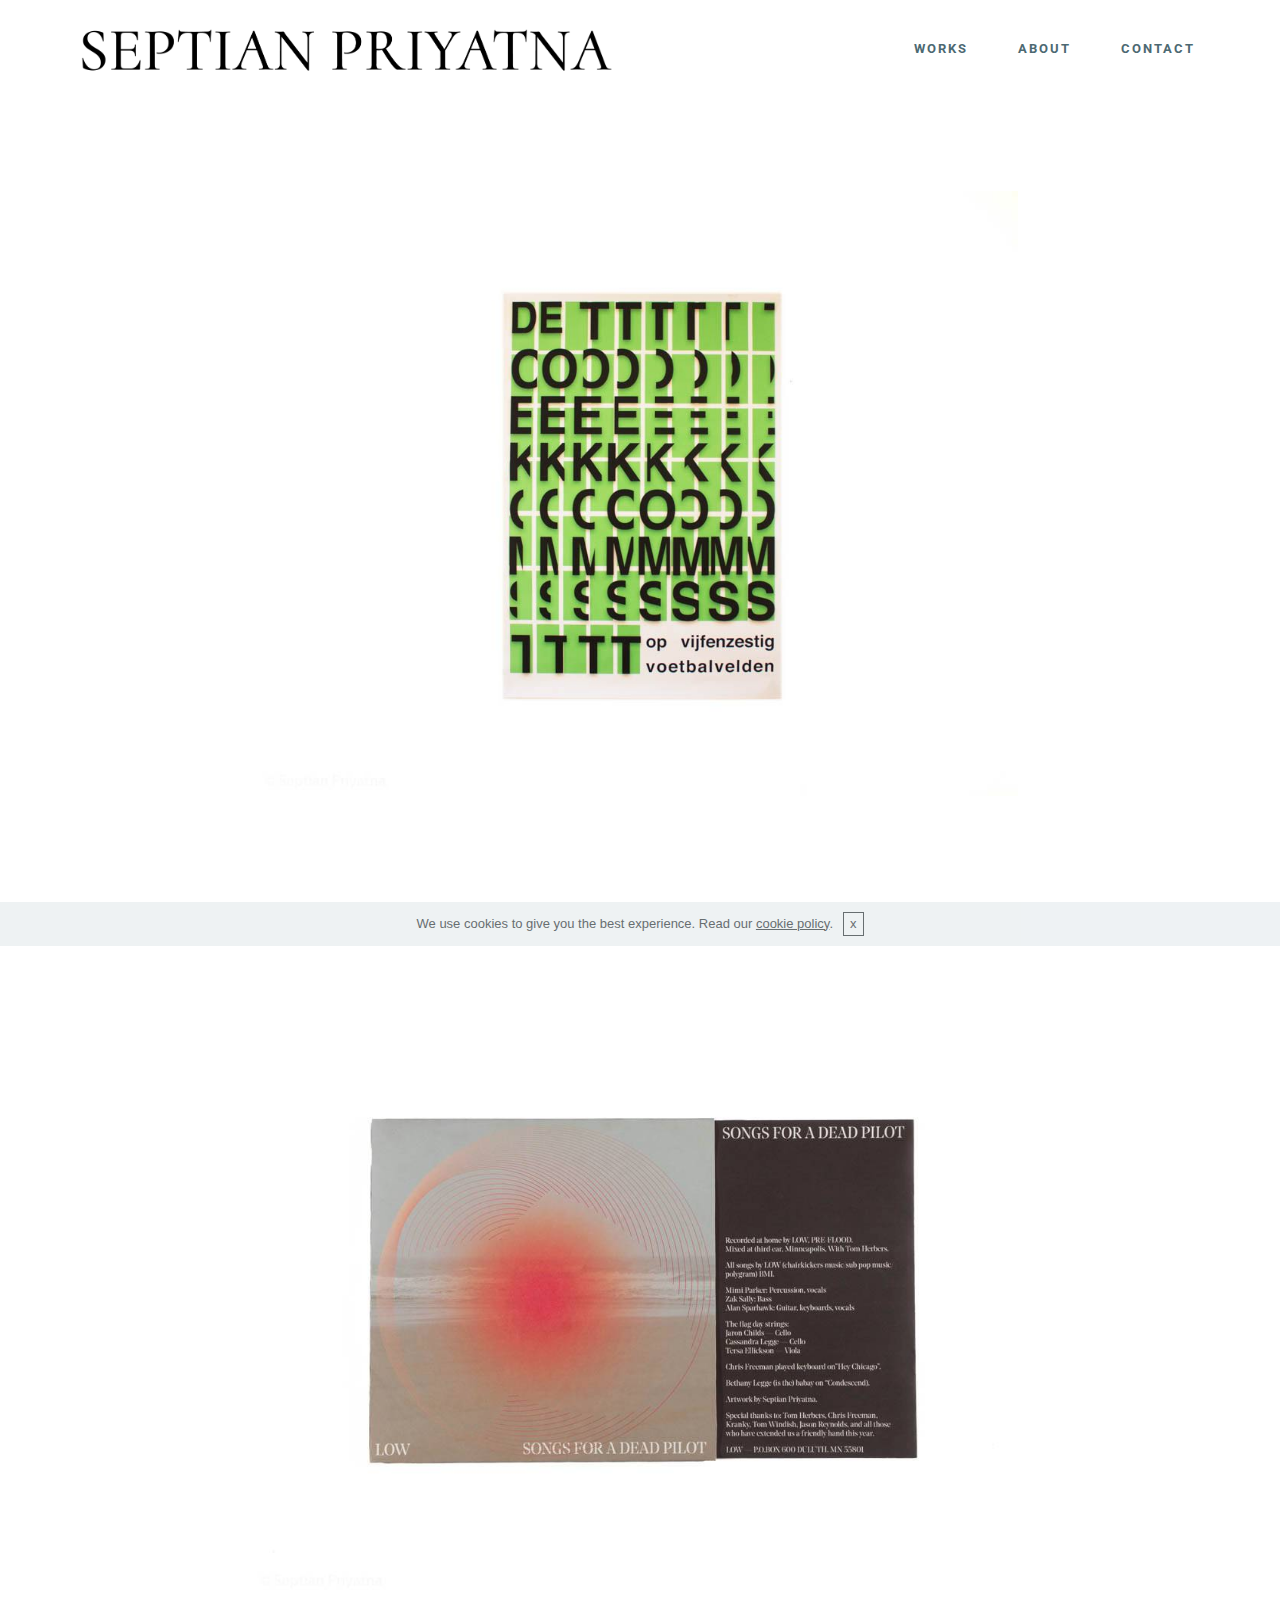
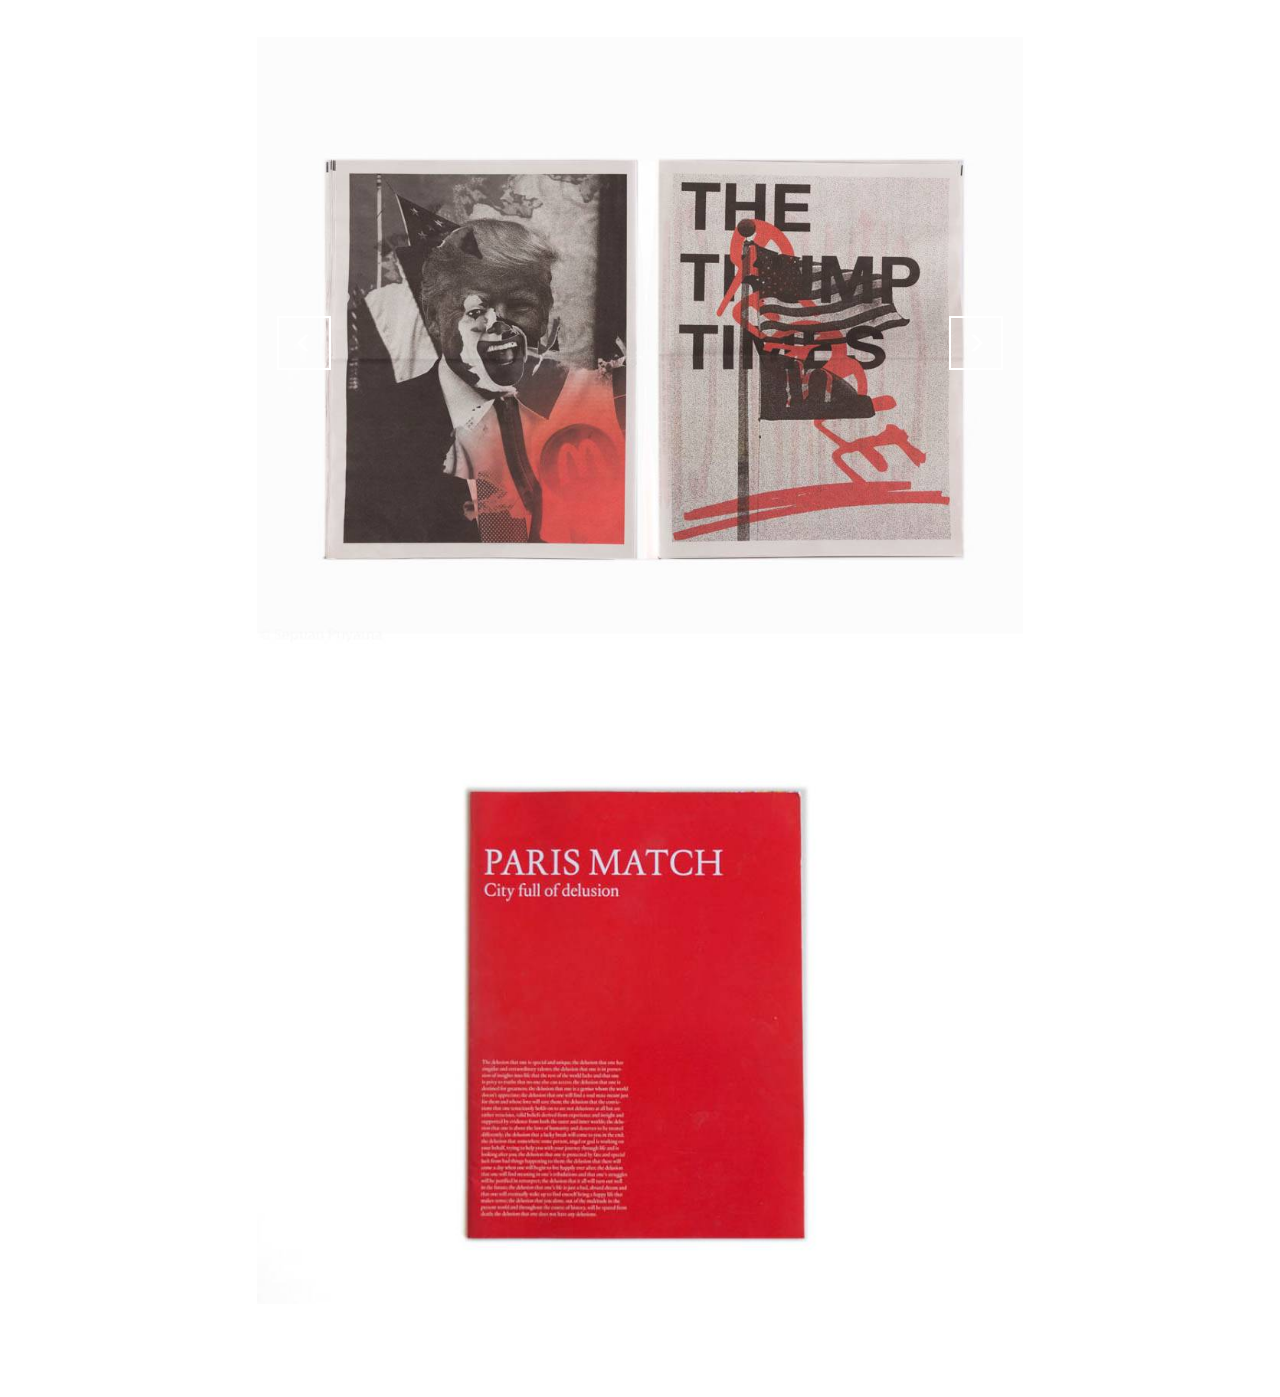
<file: index.html>
<!DOCTYPE html>
<html>
<head>
  <!-- Site made with Mobirise Website Builder v4.3.4, https://mobirise.com -->
  <meta charset="UTF-8">
  <meta http-equiv="X-UA-Compatible" content="IE=edge">
  <meta name="generator" content="Mobirise v4.3.4, mobirise.com">
  <meta name="viewport" content="width=device-width, initial-scale=1">
  <link rel="shortcut icon" href="assets/images/septian-priyatna-logo.gif" type="image/x-icon">
  <meta name="description" content="">
  <title>Home</title>
  <link rel="stylesheet" href="https://fonts.googleapis.com/css?family=Roboto:700,400&subset=cyrillic,latin,greek,vietnamese">
  <link rel="stylesheet" href="assets/bootstrap/css/bootstrap.min.css">
  <link rel="stylesheet" href="assets/mobirise/css/style.css">
  <link rel="stylesheet" href="assets/mobirise-slider/style.css">
  <link rel="stylesheet" href="assets/mobirise/css/mbr-additional.css" type="text/css">
  
  
  
</head>
<body>

<!-- Google Analytics -->
<!-- Global site tag (gtag.js) - Google Analytics -->
<script async src="https://www.googletagmanager.com/gtag/js?id=UA-115769603-1"></script>
<script>
  window.dataLayer = window.dataLayer || [];
  function gtag(){dataLayer.push(arguments);}
  gtag('js', new Date());

  gtag('config', 'UA-115769603-1');
</script>

<!-- /Google Analytics -->


<section class="mbr-navbar mbr-navbar--freeze mbr-navbar--absolute mbr-navbar--auto-collapse mbr-navbar--transparent" id="ext_menu-0" data-rv-view="0">
    <div class="mbr-navbar__section mbr-section">
        <div class="mbr-section__container container">
            <div class="mbr-navbar__container">
                <div class="mbr-navbar__column mbr-navbar__column--s mbr-navbar__brand">
                    <span class="mbr-navbar__brand-link mbr-brand mbr-brand--inline">
                        <span class="mbr-brand__logo"><a href="https://septianpriyatna.github.io"><img src="assets/images/septian-priyatna-logo.gif" class="mbr-navbar__brand-img mbr-brand__img" alt="Mobirise"></a></span>
                        <span class="mbr-brand__name"><a class="mbr-brand__name text-white" href="https://mobirise.com">MOBIRISE</a></span>
                    </span>
                </div>
                <div class="mbr-navbar__hamburger mbr-hamburger"><span class="mbr-hamburger__line"></span></div>
                <div class="mbr-navbar__column mbr-navbar__menu">
                    <nav class="mbr-navbar__menu-box mbr-navbar__menu-box--inline-right">
                        <div class="mbr-navbar__column">
                            <ul class="mbr-navbar__items mbr-navbar__items--right float-left mbr-buttons mbr-buttons--freeze mbr-buttons--right btn-decorator mbr-buttons--active"><li class="mbr-navbar__item"><a class="mbr-buttons__link btn text-black" href="https://mobirise.com"></a></li></ul>                            
                            <ul class="mbr-navbar__items mbr-navbar__items--right mbr-buttons mbr-buttons--freeze mbr-buttons--right btn-inverse mbr-buttons--active"> <li class="mbr-navbar__item"><a class="mbr-buttons__btn btn btn-link" href="index.html">WORKS</a></li> <li class="mbr-navbar__item"><a class="mbr-buttons__btn btn btn-link" href="page1.html">ABOUT</a></li> <li class="mbr-navbar__item"><a class="mbr-buttons__btn btn btn-link" href="page2.html">CONTACT<br></a></li>   </ul>
                        </div>
                    </nav>
                </div>
            </div>
        </div>
    </div>
</section>

<section class="engine"><a href="https://mobirise.co/j">how to design a website</a></section><section class="mbr-section mbr-after-navbar" id="image2-u" data-rv-view="116">
    <div class="mbr-section__container container mbr-section__container--isolated">
        <div class="row">
            <div class="col-sm-8 col-sm-offset-2">
                <figure class="mbr-figure mbr-figure--wysiwyg mbr-figure--full-width mbr-figure--caption-inside-bottom">

                    <div><img src="assets/images/toekomst1-1000x800.jpg" class="mbr-figure__img"></div>
                    
                </figure>
            </div>
        </div>
    </div>
</section>

<section class="mbr-slider mbr-section mbr-section--no-padding carousel slide" data-ride="carousel" data-wrap="true" data-interval="5000" id="slider2-q" data-rv-view="65">
    <div class="mbr-section__container article-slider container mbr-section__container--first">
        <div class=" col-sm-offset-2 col-sm-8">
            
            <div class="carousel-inner" role="listbox">
                <div class="mbr-box mbr-section mbr-section--relative mbr-section--fixed-size mbr-section--bg-adapted item dark center active">
                    <div class="mbr-box__magnet mbr-box__magnet--center-right">
                                            
                        <div>
                            <img src="assets/images/2-2-1000x800.jpg">
                            <div class="row">
                                <div class=" col-md-6 col-md-offset-5">  

                                <div class="mbr-hero">
                                    

                                    
                                </div>
                                
                                </div>
                            </div>
                        </div>
                    </div>
                </div><div class="mbr-box mbr-section mbr-section--relative mbr-section--fixed-size mbr-section--bg-adapted item dark center">
                    <div class="mbr-box__magnet mbr-box__magnet--center-left">
                                            
                        <div>
                            <img src="assets/images/4-2-1000x800.jpg">
                            <div class="row">
                                <div class=" col-md-offset-1 col-md-6">  

                                <div class="mbr-hero">
                                    

                                    
                                </div>
                                
                                </div>
                            </div>
                        </div>
                    </div>
                </div><div class="mbr-box mbr-section mbr-section--relative mbr-section--fixed-size mbr-section--bg-adapted item dark center">
                    <div class="mbr-box__magnet mbr-box__magnet--center-center">
                                            
                        <div>
                            <img src="assets/images/3-2-1000x800.jpg">
                            <div class="row">
                                <div class=" col-md-8 col-md-offset-2">  

                                <div class="mbr-hero">
                                    

                                    
                                </div>
                                
                                </div>
                            </div>
                        </div>
                    </div>
                </div><div class="mbr-box mbr-section mbr-section--relative mbr-section--fixed-size mbr-section--bg-adapted item dark center">
                    <div class="mbr-box__magnet mbr-box__magnet--center-center">
                                            
                        <div>
                            <img src="assets/images/black-1000x800.jpg">
                            <div class="row">
                                <div class=" col-md-8 col-md-offset-2">  

                                <div class="mbr-hero">
                                    <h1 class="mbr-hero__text">Songs For A Dead Pilot - LOW</h1>

                                    <p class="mbr-hero__subtext">Vizualisation of the album in to an LP</p>
                                </div>
                                
                                </div>
                            </div>
                        </div>
                    </div>
                </div>
            </div>
            
            <a data-app-prevent-settings="" class="left carousel-control" role="button" data-slide="prev" href="#slider2-q">
                <span class="glyphicon glyphicon-menu-left" aria-hidden="true"></span>
                <span class="sr-only">Previous</span>
            </a>
            <a data-app-prevent-settings="" class="right carousel-control" role="button" data-slide="next" href="#slider2-q">
                <span class="glyphicon glyphicon-menu-right" aria-hidden="true"></span>
                <span class="sr-only">Next</span>
            </a>
        </div>
    </div>
</section>

<section class="mbr-slider mbr-section mbr-section--no-padding carousel slide" data-ride="carousel" data-wrap="true" data-interval="5000" id="slider2-r" data-rv-view="77">
    <div class="mbr-section__container article-slider container mbr-section__container--middle">
        <div class=" col-sm-offset-2 col-sm-8">
            
            <div class="carousel-inner" role="listbox">
                <div class="mbr-box mbr-section mbr-section--relative mbr-section--fixed-size mbr-section--bg-adapted item dark center active">
                    <div class="mbr-box__magnet mbr-box__magnet--center-right">
                                            
                        <div>
                            <img src="assets/images/t4-2-1000x800.jpg">
                            <div class="row">
                                <div class=" col-md-6 col-md-offset-5">  

                                <div class="mbr-hero">
                                    

                                    
                                </div>
                                
                                </div>
                            </div>
                        </div>
                    </div>
                </div><div class="mbr-box mbr-section mbr-section--relative mbr-section--fixed-size mbr-section--bg-adapted item dark center">
                    <div class="mbr-box__magnet mbr-box__magnet--center-left">
                                            
                        <div>
                            <img src="assets/images/t2-1000x800.jpg">
                            <div class="row">
                                <div class=" col-md-offset-1 col-md-6">  

                                <div class="mbr-hero">
                                    

                                    
                                </div>
                                
                                </div>
                            </div>
                        </div>
                    </div>
                </div><div class="mbr-box mbr-section mbr-section--relative mbr-section--fixed-size mbr-section--bg-adapted item dark center">
                    <div class="mbr-box__magnet mbr-box__magnet--center-center">
                                            
                        <div>
                            <img src="assets/images/trump3-1000x800.jpg">
                            <div class="row">
                                <div class=" col-md-8 col-md-offset-2">  

                                <div class="mbr-hero">
                                    

                                    
                                </div>
                                
                                </div>
                            </div>
                        </div>
                    </div>
                </div><div class="mbr-box mbr-section mbr-section--relative mbr-section--fixed-size mbr-section--bg-adapted item dark center">
                    <div class="mbr-box__magnet mbr-box__magnet--center-center">
                                            
                        <div>
                            <img src="assets/images/black-1000x800.jpg">
                            <div class="row">
                                <div class=" col-md-8 col-md-offset-2">  

                                <div class="mbr-hero">
                                    <h1 class="mbr-hero__text">How To Be Mad at TRUMP &amp; McDonald</h1>

                                    <p class="mbr-hero__subtext">Protest Paper</p>
                                </div>
                                
                                </div>
                            </div>
                        </div>
                    </div>
                </div>
            </div>
            
            <a data-app-prevent-settings="" class="left carousel-control" role="button" data-slide="prev" href="#slider2-r">
                <span class="glyphicon glyphicon-menu-left" aria-hidden="true"></span>
                <span class="sr-only">Previous</span>
            </a>
            <a data-app-prevent-settings="" class="right carousel-control" role="button" data-slide="next" href="#slider2-r">
                <span class="glyphicon glyphicon-menu-right" aria-hidden="true"></span>
                <span class="sr-only">Next</span>
            </a>
        </div>
    </div>
</section>

<section class="mbr-slider mbr-section mbr-section--no-padding carousel slide" data-ride="carousel" data-wrap="true" data-interval="5000" id="slider2-s" data-rv-view="89">
    <div class="mbr-section__container article-slider container mbr-section__container--last">
        <div class=" col-sm-offset-2 col-sm-8">
            
            <div class="carousel-inner" role="listbox">
                <div class="mbr-box mbr-section mbr-section--relative mbr-section--fixed-size mbr-section--bg-adapted item dark center active">
                    <div class="mbr-box__magnet mbr-box__magnet--center-right">
                                            
                        <div>
                            <img src="assets/images/dsc-0050-2-copy-834x667.jpg">
                            <div class="row">
                                <div class=" col-md-6 col-md-offset-5">  

                                <div class="mbr-hero">
                                    

                                    
                                </div>
                                
                                </div>
                            </div>
                        </div>
                    </div>
                </div><div class="mbr-box mbr-section mbr-section--relative mbr-section--fixed-size mbr-section--bg-adapted item dark center">
                    <div class="mbr-box__magnet mbr-box__magnet--center-left">
                                            
                        <div>
                            <img src="assets/images/paris1-2-1000x800.jpg">
                            <div class="row">
                                <div class=" col-md-offset-1 col-md-6">  

                                <div class="mbr-hero">
                                    

                                    
                                </div>
                                
                                </div>
                            </div>
                        </div>
                    </div>
                </div><div class="mbr-box mbr-section mbr-section--relative mbr-section--fixed-size mbr-section--bg-adapted item dark center">
                    <div class="mbr-box__magnet mbr-box__magnet--center-center">
                                            
                        <div>
                            <img src="assets/images/paris2-1000x800.jpg">
                            <div class="row">
                                <div class=" col-md-8 col-md-offset-2">  

                                <div class="mbr-hero">
                                    

                                    
                                </div>
                                
                                </div>
                            </div>
                        </div>
                    </div>
                </div><div class="mbr-box mbr-section mbr-section--relative mbr-section--fixed-size mbr-section--bg-adapted item dark center">
                    <div class="mbr-box__magnet mbr-box__magnet--center-center">
                                            
                        <div>
                            <img src="assets/images/paris3-1000x800.jpg">
                            <div class="row">
                                <div class=" col-md-8 col-md-offset-2">  

                                <div class="mbr-hero">
                                    

                                    
                                </div>
                                
                                </div>
                            </div>
                        </div>
                    </div>
                </div><div class="mbr-box mbr-section mbr-section--relative mbr-section--fixed-size mbr-section--bg-adapted item dark center">
                    <div class="mbr-box__magnet mbr-box__magnet--center-center">
                                            
                        <div>
                            <img src="assets/images/black-1000x800.jpg">
                            <div class="row">
                                <div class=" col-md-8 col-md-offset-2">  

                                <div class="mbr-hero">
                                    <h1 class="mbr-hero__text">PARIS MATCH <br>"City Full Of Delusion"</h1>

                                    <p class="mbr-hero__subtext"><br>A publication of pictures from Paris.</p>
                                </div>
                                
                                </div>
                            </div>
                        </div>
                    </div>
                </div>
            </div>
            
            <a data-app-prevent-settings="" class="left carousel-control" role="button" data-slide="prev" href="#slider2-s">
                <span class="glyphicon glyphicon-menu-left" aria-hidden="true"></span>
                <span class="sr-only">Previous</span>
            </a>
            <a data-app-prevent-settings="" class="right carousel-control" role="button" data-slide="next" href="#slider2-s">
                <span class="glyphicon glyphicon-menu-right" aria-hidden="true"></span>
                <span class="sr-only">Next</span>
            </a>
        </div>
    </div>
</section>


  <script src="assets/web/assets/jquery/jquery.min.js"></script>
  <script src="assets/bootstrap/js/bootstrap.min.js"></script>
  <script src="assets/smooth-scroll/smooth-scroll.js"></script>
  <script src="assets/cookies-alert-plugin/cookies-alert-core.js"></script>
  <script src="assets/cookies-alert-plugin/cookies-alert-script.js"></script>
  <script src="assets/bootstrap-carousel-swipe/bootstrap-carousel-swipe.js"></script>
  <script src="assets/mobirise/js/script.js"></script>
  
  
<input name="cookieData" type="hidden" data-cookie-text="We use cookies to give you the best experience. Read our <a href='privacy.html'>cookie policy</a>.">
  </body>
</html>
</file>
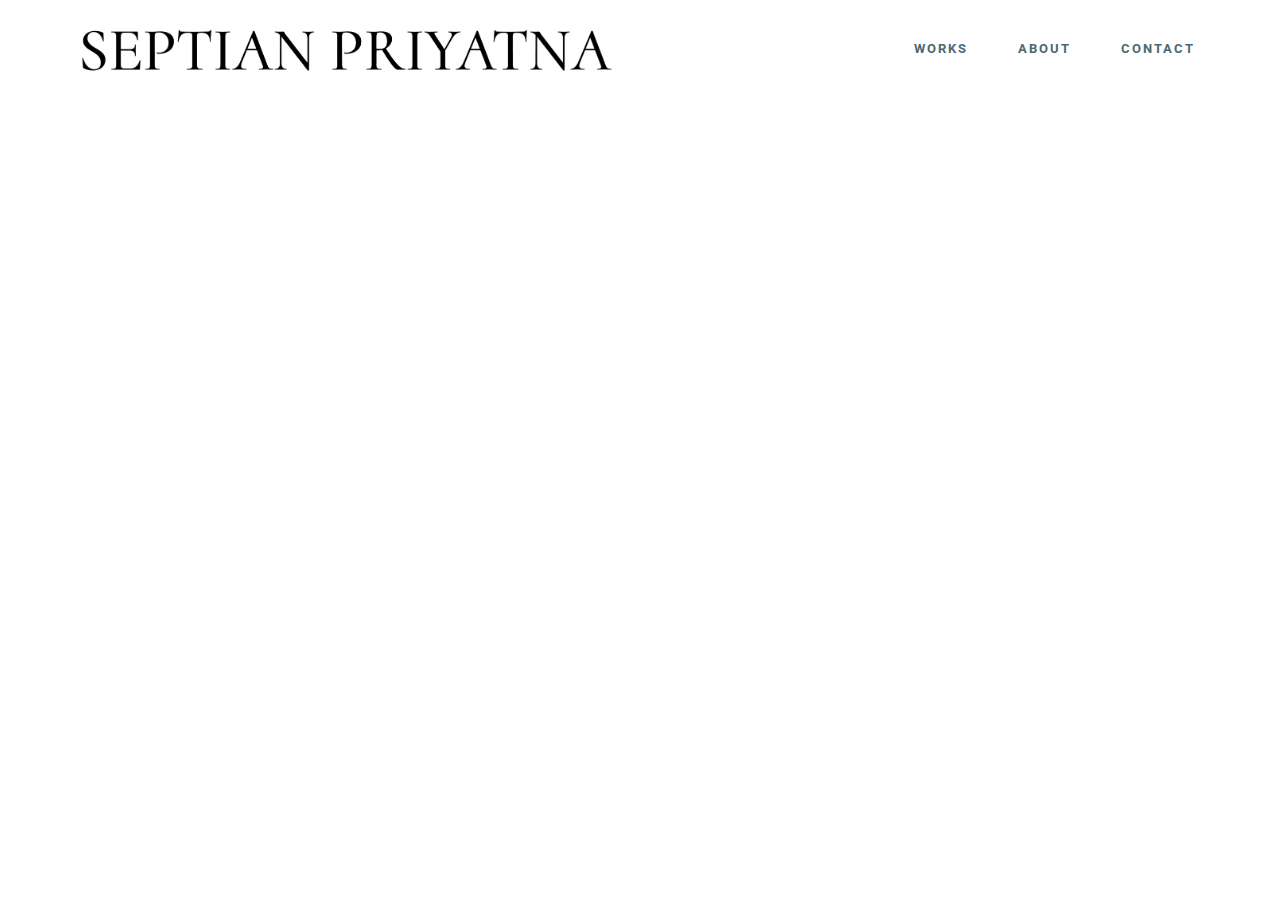
<file: page1.html>
<!DOCTYPE html>
<html>
<head>
  <!-- Site made with Mobirise Website Builder v4.3.4, https://mobirise.com -->
  <meta charset="UTF-8">
  <meta http-equiv="X-UA-Compatible" content="IE=edge">
  <meta name="generator" content="Mobirise v4.3.4, mobirise.com">
  <meta name="viewport" content="width=device-width, initial-scale=1">
  <link rel="shortcut icon" href="assets/images/septian-priyatna-logo.gif" type="image/x-icon">
  <meta name="description" content="Web Creator Description">
  <title>About</title>
  <link rel="stylesheet" href="https://fonts.googleapis.com/css?family=Roboto:700,400&subset=cyrillic,latin,greek,vietnamese">
  <link rel="stylesheet" href="assets/bootstrap/css/bootstrap.min.css">
  <link rel="stylesheet" href="assets/mobirise/css/style.css">
  <link rel="stylesheet" href="assets/mobirise/css/mbr-additional.css" type="text/css">
  
  
  
</head>
<body>

<!-- Google Analytics -->
<!-- Global site tag (gtag.js) - Google Analytics -->
<script async src="https://www.googletagmanager.com/gtag/js?id=UA-115769603-1"></script>
<script>
  window.dataLayer = window.dataLayer || [];
  function gtag(){dataLayer.push(arguments);}
  gtag('js', new Date());

  gtag('config', 'UA-115769603-1');
</script>

<!-- /Google Analytics -->


<section class="mbr-navbar mbr-navbar--freeze mbr-navbar--absolute mbr-navbar--auto-collapse mbr-navbar--transparent" id="ext_menu-a" data-rv-view="153">
    <div class="mbr-navbar__section mbr-section">
        <div class="mbr-section__container container">
            <div class="mbr-navbar__container">
                <div class="mbr-navbar__column mbr-navbar__column--s mbr-navbar__brand">
                    <span class="mbr-navbar__brand-link mbr-brand mbr-brand--inline">
                        <span class="mbr-brand__logo"><a href="https://septianpriyatna.github.io"><img src="assets/images/septian-priyatna-logo.gif" class="mbr-navbar__brand-img mbr-brand__img" alt="Mobirise"></a></span>
                        <span class="mbr-brand__name"><a class="mbr-brand__name text-white" href="https://mobirise.com">MOBIRISE</a></span>
                    </span>
                </div>
                <div class="mbr-navbar__hamburger mbr-hamburger"><span class="mbr-hamburger__line"></span></div>
                <div class="mbr-navbar__column mbr-navbar__menu">
                    <nav class="mbr-navbar__menu-box mbr-navbar__menu-box--inline-right">
                        <div class="mbr-navbar__column">
                            <ul class="mbr-navbar__items mbr-navbar__items--right float-left mbr-buttons mbr-buttons--freeze mbr-buttons--right btn-decorator mbr-buttons--active"><li class="mbr-navbar__item"><a class="mbr-buttons__link btn text-black" href="https://mobirise.com"></a></li></ul>                            
                            <ul class="mbr-navbar__items mbr-navbar__items--right mbr-buttons mbr-buttons--freeze mbr-buttons--right btn-inverse mbr-buttons--active"> <li class="mbr-navbar__item"><a class="mbr-buttons__btn btn btn-link" href="index.html">WORKS</a></li> <li class="mbr-navbar__item"><a class="mbr-buttons__btn btn btn-link" href="page1.html">ABOUT</a></li> <li class="mbr-navbar__item"><a class="mbr-buttons__btn btn btn-link" href="page2.html">CONTACT<br></a></li>   </ul>
                        </div>
                    </nav>
                </div>
            </div>
        </div>
    </div>
</section>

<section class="engine"><a href="https://mobirise.co/k">bootstrap templates</a></section><section class="mbr-section mbr-section--relative mbr-section--fixed-size mbr-after-navbar" id="content5-i" data-rv-view="155" style="background-color: rgb(255, 255, 255);">
    
    <div class="mbr-section__container container mbr-section__container--first" style="padding-top: 93px;">
        <div class="mbr-header mbr-header--wysiwyg row">
            <div class="col-sm-8 col-sm-offset-2">
                <h3 class="mbr-header__text">ABOUT</h3>
                
            </div>
        </div>
    </div>
    <div class="mbr-section__container container mbr-section__container--last" style="padding-bottom: 93px;">
        <div class="row">
            <div class="mbr-article mbr-article--wysiwyg col-sm-8 col-sm-offset-2"><p>Septian Priyatna.</p><p>Graphic Design student at Sint-Lucas Beeldende Kunst Gent.</p><p><br></p><p>Copyright © 2017 Septian Priyatna.</p></div>
        </div>
    </div>
    
</section>


  <script src="assets/web/assets/jquery/jquery.min.js"></script>
  <script src="assets/bootstrap/js/bootstrap.min.js"></script>
  <script src="assets/smooth-scroll/smooth-scroll.js"></script>
  <script src="assets/cookies-alert-plugin/cookies-alert-core.js"></script>
  <script src="assets/cookies-alert-plugin/cookies-alert-script.js"></script>
  <script src="assets/mobirise/js/script.js"></script>
  
  
<input name="cookieData" type="hidden" data-cookie-text="We use cookies to give you the best experience. Read our <a href='privacy.html'>cookie policy</a>.">
  </body>
</html>
</file>
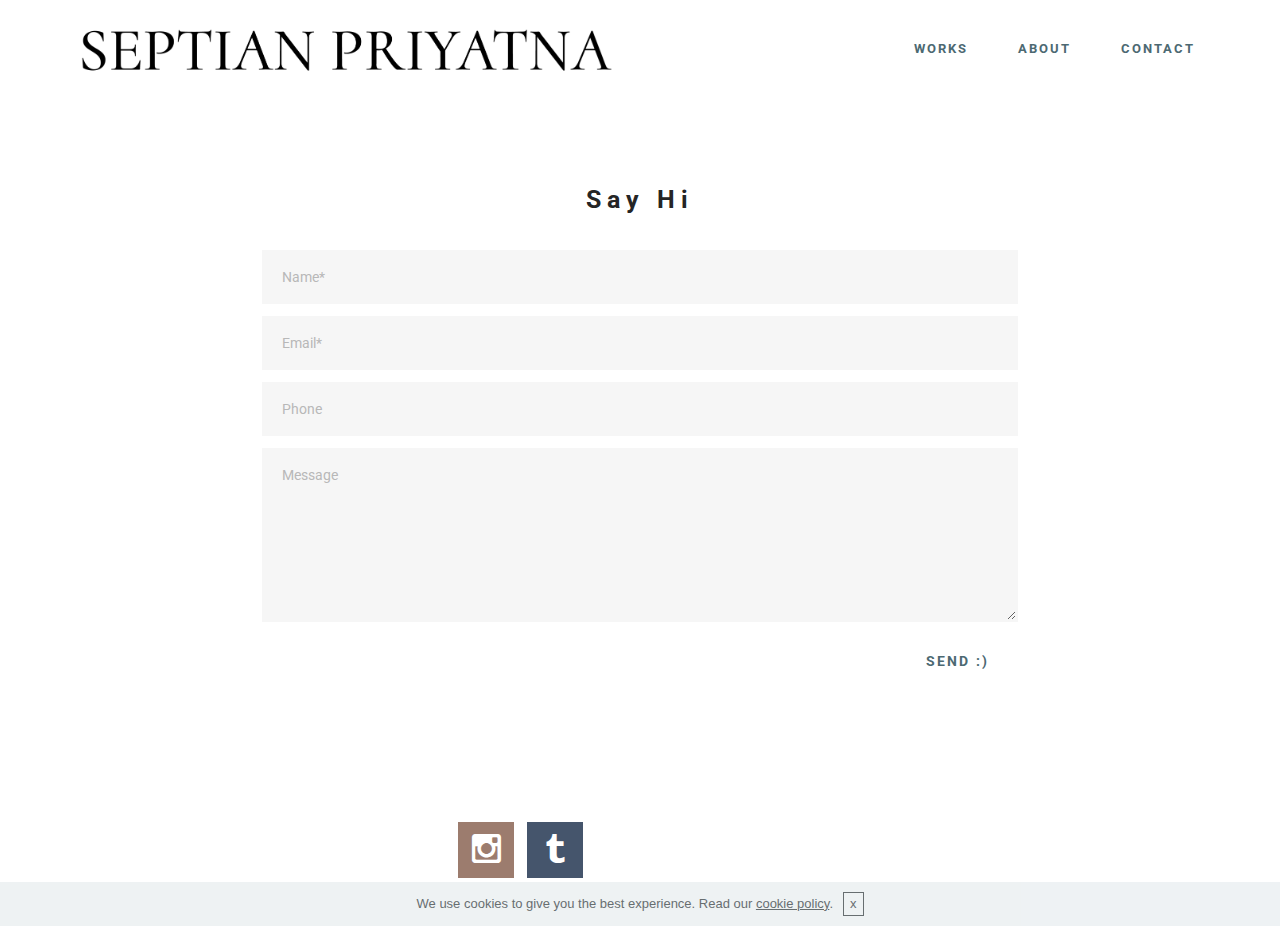
<file: page2.html>
<!DOCTYPE html>
<html>
<head>
  <!-- Site made with Mobirise Website Builder v4.3.4, https://mobirise.com -->
  <meta charset="UTF-8">
  <meta http-equiv="X-UA-Compatible" content="IE=edge">
  <meta name="generator" content="Mobirise v4.3.4, mobirise.com">
  <meta name="viewport" content="width=device-width, initial-scale=1">
  <link rel="shortcut icon" href="assets/images/septian-priyatna-logo.gif" type="image/x-icon">
  <meta name="description" content="Website Builder Description">
  <title>contact</title>
  <link rel="stylesheet" href="https://fonts.googleapis.com/css?family=Roboto:700,400&subset=cyrillic,latin,greek,vietnamese">
  <link rel="stylesheet" href="assets/bootstrap/css/bootstrap.min.css">
  <link rel="stylesheet" href="assets/socicon/css/socicon.min.css">
  <link rel="stylesheet" href="assets/mobirise/css/style.css">
  <link rel="stylesheet" href="assets/mobirise/css/mbr-additional.css" type="text/css">
  
  
  
</head>
<body>

<!-- Google Analytics -->
<!-- Global site tag (gtag.js) - Google Analytics -->
<script async src="https://www.googletagmanager.com/gtag/js?id=UA-115769603-1"></script>
<script>
  window.dataLayer = window.dataLayer || [];
  function gtag(){dataLayer.push(arguments);}
  gtag('js', new Date());

  gtag('config', 'UA-115769603-1');
</script>

<!-- /Google Analytics -->


<section class="mbr-navbar mbr-navbar--freeze mbr-navbar--absolute mbr-navbar--auto-collapse mbr-navbar--transparent" id="ext_menu-g" data-rv-view="118">
    <div class="mbr-navbar__section mbr-section">
        <div class="mbr-section__container container">
            <div class="mbr-navbar__container">
                <div class="mbr-navbar__column mbr-navbar__column--s mbr-navbar__brand">
                    <span class="mbr-navbar__brand-link mbr-brand mbr-brand--inline">
                        <span class="mbr-brand__logo"><a href="https://septianpriyatna.github.io"><img src="assets/images/septian-priyatna-logo.gif" class="mbr-navbar__brand-img mbr-brand__img" alt="Mobirise"></a></span>
                        <span class="mbr-brand__name"><a class="mbr-brand__name text-white" href="https://mobirise.com">MOBIRISE</a></span>
                    </span>
                </div>
                <div class="mbr-navbar__hamburger mbr-hamburger"><span class="mbr-hamburger__line"></span></div>
                <div class="mbr-navbar__column mbr-navbar__menu">
                    <nav class="mbr-navbar__menu-box mbr-navbar__menu-box--inline-right">
                        <div class="mbr-navbar__column">
                            <ul class="mbr-navbar__items mbr-navbar__items--right float-left mbr-buttons mbr-buttons--freeze mbr-buttons--right btn-decorator mbr-buttons--active"><li class="mbr-navbar__item"><a class="mbr-buttons__link btn text-black" href="https://mobirise.com"></a></li></ul>                            
                            <ul class="mbr-navbar__items mbr-navbar__items--right mbr-buttons mbr-buttons--freeze mbr-buttons--right btn-inverse mbr-buttons--active"> <li class="mbr-navbar__item"><a class="mbr-buttons__btn btn btn-link" href="index.html">WORKS</a></li> <li class="mbr-navbar__item"><a class="mbr-buttons__btn btn btn-link" href="page1.html">ABOUT</a></li> <li class="mbr-navbar__item"><a class="mbr-buttons__btn btn btn-link" href="page2.html">CONTACT<br></a></li>   </ul>
                        </div>
                    </nav>
                </div>
            </div>
        </div>
    </div>
</section>

<section class="engine"><a href="https://mobirise.co/j">design your own website for free</a></section><section class="mbr-section mbr-section--relative mbr-section--fixed-size mbr-after-navbar" id="form1-h" data-rv-view="120" style="background-color: rgb(255, 255, 255);">
    
    <div class="mbr-section__container mbr-section__container--std-padding container" style="padding-top: 93px; padding-bottom: 93px;">
        <div class="row">
            <div class="col-sm-12">
                <div class="row">
                    <div class="col-sm-8 col-sm-offset-2" data-form-type="formoid">
                        <div class="mbr-header mbr-header--center mbr-header--std-padding">
                            <h2 class="mbr-header__text">Say Hi</h2>
                        </div>
                        <div data-form-alert="true">
                            <div class="hide" data-form-alert-success="true">Thanks for filling out form!</div>
                        </div>
                        <form action="https://mobirise.com/" method="post" data-form-title="Say Hi">
                            <input type="hidden" value="TEb/j5PfsS7kkvS+8QXCupD/WnQyHzES7e3zlRa6dbVMrxXYpVVPkfzQ+tAgcDkXqQVbU/IeEQmcV3tUC07C2P8d7WosfFYYy8ThkylvAABaPPJlIOt9ZxAxSMB7VeNh" data-form-email="true">
                            <div class="form-group">
                                <input type="text" class="form-control" name="name" required="" placeholder="Name*" data-form-field="Name">
                            </div>
                            <div class="form-group">
                                <input type="email" class="form-control" name="email" required="" placeholder="Email*" data-form-field="Email">
                            </div>
                            <div class="form-group">
                                <input type="tel" class="form-control" name="phone" placeholder="Phone" data-form-field="Phone">
                            </div>
                            <div class="form-group">
                                <textarea class="form-control" name="message" rows="7" placeholder="Message" data-form-field="Message"></textarea>
                            </div>
                            <div class="mbr-buttons mbr-buttons--right"><button type="submit" class="mbr-buttons__btn btn btn-lg btn-link">SEND :)</button></div>
                        </form>
                    </div>
                </div>
            </div>
        </div>
    </div>
</section>

<section class="mbr-section mbr-section--relative mbr-section--fixed-size" id="social-buttons2-w" data-rv-view="158" style="background-color: rgb(255, 255, 255);">
    

    <div class="mbr-section__container container">
        <div class="mbr-header mbr-header--inline row" style="padding-top: 40.8px; padding-bottom: 40.8px;">
            <div class="col-sm-4">
                <h3 class="mbr-header__text"></h3>
            </div>
            <div class="mbr-social-icons mbr-social-icons--style-1 col-sm-8">    <a class="mbr-social-icons__icon socicon-bg-instagram" title="Instagram" target="_blank" href="https://instagram.com/mobirise/"><i class="socicon socicon-instagram"></i></a>    <a class="mbr-social-icons__icon socicon-bg-tumblr" title="Tumblr" target="_blank" href="http://septianpriyatna.tumblr.com/"><i class="socicon socicon-tumblr"></i></a>  </div>
        </div>
    </div>
</section>


  <script src="assets/web/assets/jquery/jquery.min.js"></script>
  <script src="assets/bootstrap/js/bootstrap.min.js"></script>
  <script src="assets/smooth-scroll/smooth-scroll.js"></script>
  <script src="assets/cookies-alert-plugin/cookies-alert-core.js"></script>
  <script src="assets/cookies-alert-plugin/cookies-alert-script.js"></script>
  <!--[if lte IE 9]>
    <script src="assets/jquery-placeholder/jquery.placeholder.min.js"></script>
  <![endif]-->
  <script src="assets/mobirise/js/script.js"></script>
  <script src="assets/formoid/formoid.min.js"></script>
  
  
<input name="cookieData" type="hidden" data-cookie-text="We use cookies to give you the best experience. Read our <a href='privacy.html'>cookie policy</a>.">
  </body>
</html>
</file>
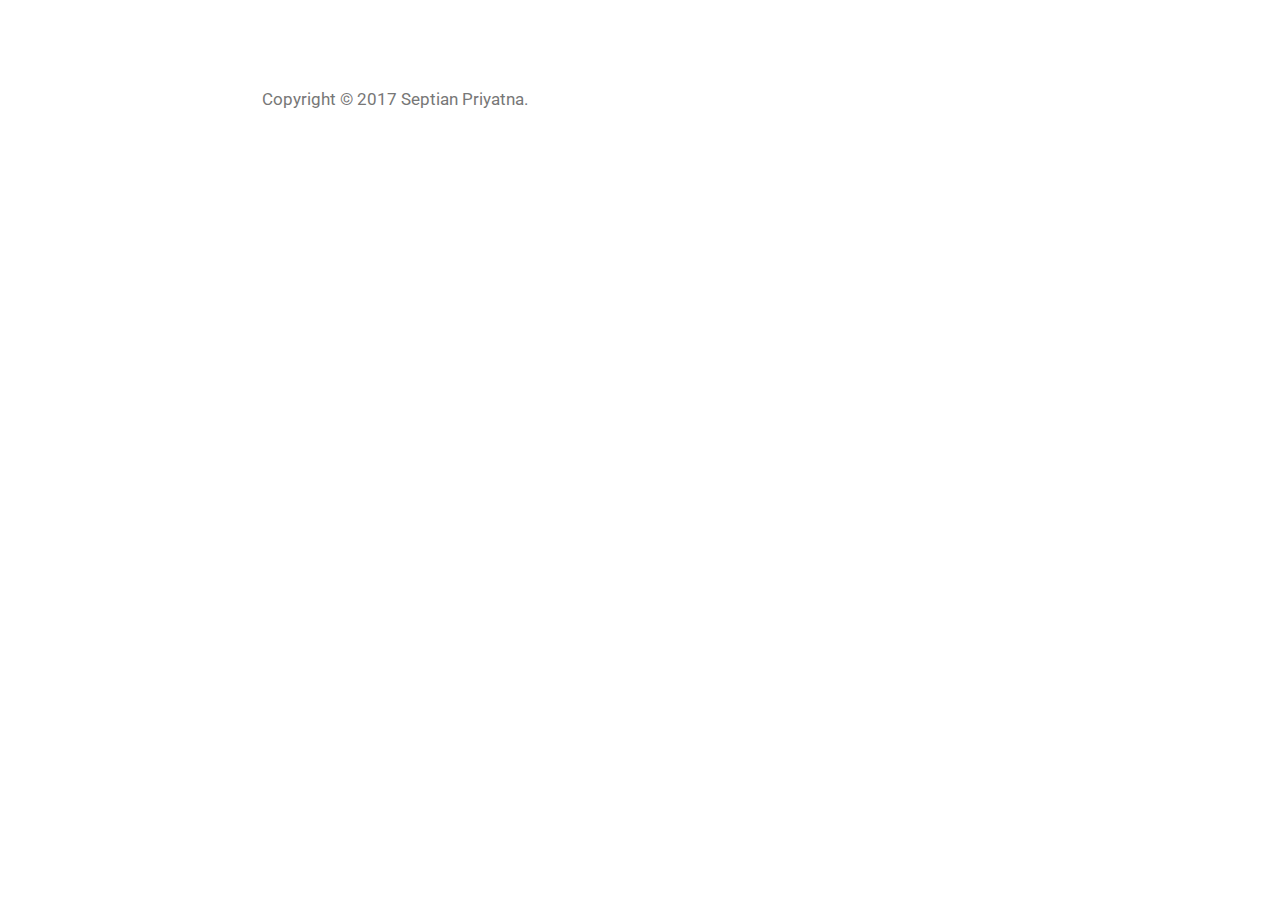
<file: page3.html>
<!DOCTYPE html>
<html>
<head>
  <!-- Site made with Mobirise Website Builder v4.3.4, https://mobirise.com -->
  <meta charset="UTF-8">
  <meta http-equiv="X-UA-Compatible" content="IE=edge">
  <meta name="generator" content="Mobirise v4.3.4, mobirise.com">
  <meta name="viewport" content="width=device-width, initial-scale=1">
  <link rel="shortcut icon" href="assets/images/septian-priyatna-logo.gif" type="image/x-icon">
  <meta name="description" content="Website Generator Description">
  <title>COPYRIGHT</title>
  <link rel="stylesheet" href="https://fonts.googleapis.com/css?family=Roboto:700,400&subset=cyrillic,latin,greek,vietnamese">
  <link rel="stylesheet" href="assets/bootstrap/css/bootstrap.min.css">
  <link rel="stylesheet" href="assets/mobirise/css/style.css">
  <link rel="stylesheet" href="assets/mobirise/css/mbr-additional.css" type="text/css">
  
  
  
</head>
<body>

<!-- Google Analytics -->
<!-- Global site tag (gtag.js) - Google Analytics -->
<script async src="https://www.googletagmanager.com/gtag/js?id=UA-115769603-1"></script>
<script>
  window.dataLayer = window.dataLayer || [];
  function gtag(){dataLayer.push(arguments);}
  gtag('js', new Date());

  gtag('config', 'UA-115769603-1');
</script>

<!-- /Google Analytics -->


<section class="mbr-section" id="content1-p" data-rv-view="132">
    <div class="mbr-section__container container mbr-section__container--isolated">
        <div class="row">
            <div class="mbr-article mbr-article--wysiwyg col-sm-8 col-sm-offset-2"><p>Copyright © 2017 Septian Priyatna.</p></div>
        </div>
    </div>
</section>


  <section class="engine"><a href="https://mobirise.co/g">how to create your own website for free</a></section><script src="assets/web/assets/jquery/jquery.min.js"></script>
  <script src="assets/bootstrap/js/bootstrap.min.js"></script>
  <script src="assets/smooth-scroll/smooth-scroll.js"></script>
  <script src="assets/cookies-alert-plugin/cookies-alert-core.js"></script>
  <script src="assets/cookies-alert-plugin/cookies-alert-script.js"></script>
  <script src="assets/mobirise/js/script.js"></script>
  
  
<input name="cookieData" type="hidden" data-cookie-text="We use cookies to give you the best experience. Read our <a href='privacy.html'>cookie policy</a>.">
  </body>
</html>
</file>
<file: assets/mobirise-slider/style.css>
/*-------

   Slider

-------*/
.mbr-slider .carousel-inner > .active,
.mbr-slider .carousel-inner > .next,
.mbr-slider .carousel-inner > .prev {
	display: table;
}
.mbr-slider .carousel-control {
    background-image: none;
    width: 54px;
    height: 54px;
    top: 50%;
    margin-top: -27px;
    line-height: 54px;
    border: 2px solid #fff;
    opacity: 1;
    text-shadow: none;
    z-index: 5;
    -webkit-transition: all 0.2s ease-in-out 0s;
    -o-transition: all 0.2s ease-in-out 0s;
    transition: all 0.2s ease-in-out 0s;
}
.mbr-slider .carousel-control.left {
	margin-left: 20px;
}
.mbr-slider .carousel-control.right {
	margin-right: 20px;
}
.mbr-slider .carousel-control:hover {
	background: #fff;
	color: #000;
}
.mbr-slider .carousel-indicators {
    bottom: 20px;
}
.mbr-slider .carousel-indicators li,
.mbr-slider .carousel-indicators .active {
    width: 15px;
    height: 15px;
    margin: 3px;
    border: 2px solid #ffffff;
}

@media (max-width: 767px) {
    .mbr-slider .carousel-control {
        top: auto;
        bottom: 20px;
    }
}
.mbr-slider .mbr-overlay {
    z-index: 0;
    opacity:0.5;
}
/* boxed model */
.mbr-slider > .boxed-slider {
    position: relative;
    padding: 93px 0;
}
.mbr-slider > .boxed-slider > div{
    position: relative;

}
.mbr-slider > .container .carousel-indicators {
    margin-bottom: 3px;
}
@media (max-width: 767px) {
    .mbr-slider > .container .carousel-control {
        margin-bottom: 0px;
    }
}
.mbr-slider > .container img {
    width: 100%;
}
.mbr-slider > .container img + .row {
    position: absolute;
    top: 50%;
    left: 0;
    right: 0;
    margin-left: 0;
    margin-right: 0;
    -webkit-transform: translateY(-50%);
    -moz-transform: translateY(-50%);
    transform: translateY(-50%);
}
.mbr-slider .mbr-section {
    padding-left: 0;
    padding-right: 0;
}

/* article layout */
.mbr-slider .article-slider > div {
    padding-left: 0;
    padding-right: 0;
}
.mbr-slider > .container.article-slider .carousel-indicators {
    margin-bottom: 0;
}
</file>
<file: assets/mobirise/css/mbr-additional.css>
@isPublish: true;

#image2-u {
}

#ext_menu-0 {
.mbr-brand__name {
  font-size: 16px;
}
&.mbr-navbar--stuck .mbr-navbar__section {
  background: #2c2c2c;
}
.mbr-navbar__section {
}
.mbr-navbar__hamburger {
  color: #ffffff;
}
.navbar-toggler {
  color: #ffffff;
}
.close-icon::before, .close-icon::after {
  background-color: #ffffff;
}
.link, .dropdown-item {
  color: #ffffff;
}
.link {
  font-size: 0.75rem;
}
.dropdown-item, .nav-dropdown-sm .link {
  font-size: 0.812rem;
}
.link:hover, .dropdown-item:hover, .link:focus, .dropdown-item:focus {
  color: @primaryColor;
}
.link[aria-expanded="true"], .dropdown-menu {
  background: #0e0e0e;
}
.nav-dropdown-sm .link:focus, .nav-dropdown-sm .link:hover, .nav-dropdown-sm .dropdown-item:focus, .nav-dropdown-sm .dropdown-item:hover {
  background: #202020!important;
}
.navbar, .nav-dropdown-sm, .nav-dropdown-sm .link[aria-expanded="true"], .nav-dropdown-sm .dropdown-menu {
  background: #282828;
}
.bg-color.transparent .link {
  color: #ffffff;
  transition: none;
}
.bg-color.transparent.opened .link {
  transition: color .2s ease-in-out;
}
.bg-color.transparent.opened .link:hover, .bg-color.transparent.opened .link:focus {
  color: @primaryColor;
}
.link[aria-expanded="true"], .dropdown-item[aria-expanded="true"] {
  color: #000000!important;
}
}

#slider2-q {
}

#slider2-r {
}

#slider2-s {
H1 {
  color: #2c2c2c;
}
P {
  color: #2c2c2c;
  text-align: right;
}
I {
  color: #2c2c2c;
}
}
@isPublish: true;

#ext_menu-a {
.mbr-brand__name {
  font-size: 16px;
}
&.mbr-navbar--stuck .mbr-navbar__section {
  background: #2c2c2c;
}
.mbr-navbar__section {
}
.mbr-navbar__hamburger {
  color: #ffffff;
}
.navbar-toggler {
  color: #ffffff;
}
.close-icon::before, .close-icon::after {
  background-color: #ffffff;
}
.link, .dropdown-item {
  color: #ffffff;
}
.link {
  font-size: 0.75rem;
}
.dropdown-item, .nav-dropdown-sm .link {
  font-size: 0.812rem;
}
.link:hover, .dropdown-item:hover, .link:focus, .dropdown-item:focus {
  color: @primaryColor;
}
.link[aria-expanded="true"], .dropdown-menu {
  background: #0e0e0e;
}
.nav-dropdown-sm .link:focus, .nav-dropdown-sm .link:hover, .nav-dropdown-sm .dropdown-item:focus, .nav-dropdown-sm .dropdown-item:hover {
  background: #202020!important;
}
.navbar, .nav-dropdown-sm, .nav-dropdown-sm .link[aria-expanded="true"], .nav-dropdown-sm .dropdown-menu {
  background: #282828;
}
.bg-color.transparent .link {
  color: #ffffff;
  transition: none;
}
.bg-color.transparent.opened .link {
  transition: color .2s ease-in-out;
}
.bg-color.transparent.opened .link:hover, .bg-color.transparent.opened .link:focus {
  color: @primaryColor;
}
.link[aria-expanded="true"], .dropdown-item[aria-expanded="true"] {
  color: #000000!important;
}
}

#content5-i {
.mbr-header .mbr-header__text {
  text-align: center;
  color: #fff;
}
.mbr-header .mbr-header__subtext {
  text-align: center;
  color: #fff;
}
.mbr-article {
  color: #fff;
}
}
@isPublish: true;

#ext_menu-g {
.mbr-brand__name {
  font-size: 16px;
}
&.mbr-navbar--stuck .mbr-navbar__section {
  background: #2c2c2c;
}
.mbr-navbar__section {
}
.mbr-navbar__hamburger {
  color: #ffffff;
}
.navbar-toggler {
  color: #ffffff;
}
.close-icon::before, .close-icon::after {
  background-color: #ffffff;
}
.link, .dropdown-item {
  color: #ffffff;
}
.link {
  font-size: 0.75rem;
}
.dropdown-item, .nav-dropdown-sm .link {
  font-size: 0.812rem;
}
.link:hover, .dropdown-item:hover, .link:focus, .dropdown-item:focus {
  color: @primaryColor;
}
.link[aria-expanded="true"], .dropdown-menu {
  background: #0e0e0e;
}
.nav-dropdown-sm .link:focus, .nav-dropdown-sm .link:hover, .nav-dropdown-sm .dropdown-item:focus, .nav-dropdown-sm .dropdown-item:hover {
  background: #202020!important;
}
.navbar, .nav-dropdown-sm, .nav-dropdown-sm .link[aria-expanded="true"], .nav-dropdown-sm .dropdown-menu {
  background: #282828;
}
.bg-color.transparent .link {
  color: #ffffff;
  transition: none;
}
.bg-color.transparent.opened .link {
  transition: color .2s ease-in-out;
}
.bg-color.transparent.opened .link:hover, .bg-color.transparent.opened .link:focus {
  color: @primaryColor;
}
.link[aria-expanded="true"], .dropdown-item[aria-expanded="true"] {
  color: #000000!important;
}
}

#form1-h {
}

#social-buttons2-w {
}
</file>
<file: assets/mobirise/css/style.css>
.is-builder .animated {
  -webkit-animation-name: none !important;
  animation-name: none !important;
}
html {
  position: relative;
  min-height: 100%;
}
.mbr-embedded-video {
  position: relative;
}
.mbr-background-video,
.mbr-background-video-preview {
  bottom: 0;
  left: 0;
  overflow: hidden;
  position: absolute;
  right: 0;
  top: 0;
}
.mbr-parallax-background,
.mbr-background {
  background-attachment: fixed !important;
  background-position: 50% 0;
  background-repeat: no-repeat;
  background-size: cover !important;
}
.mbr-hidden-scrollbar .mbr-parallax-background {
  background-size: auto 130%;
}
.mobile .mbr-parallax-background {
  background-attachment: scroll !important;
}
.mbr-background {
  background-attachment: scroll !important;
}
.mbr-navbar {
  position: relative;
  width: 100%;
}
.mbr-navbar:before {
  content: "";
  display: block;
}
.mbr-navbar__brand-link:after,
.mbr-navbar__brand-img {
  max-height: 74px;
  height: 100%;
}
.mbr-navbar:before,
.mbr-navbar__container {
  height: 98px;
}
.mbr-navbar--ss .mbr-navbar__brand-link:after,
.mbr-navbar--ss .mbr-navbar__brand-img {
  height: 74px;
}
.mbr-navbar--ss:before,
.mbr-navbar--ss .mbr-navbar__container {
  height: 98px;
}
.mbr-navbar--xs .mbr-navbar__brand-link:after,
.mbr-navbar--xs .mbr-navbar__brand-img {
  height: 32px;
}
.mbr-navbar--xs:before,
.mbr-navbar--xs .mbr-navbar__container {
  height: 56px;
}
.mbr-navbar--s .mbr-navbar__brand-link:after,
.mbr-navbar--s .mbr-navbar__brand-img {
  height: 48px;
}
.mbr-navbar--s:before,
.mbr-navbar--s .mbr-navbar__container {
  height: 72px;
}
.mbr-navbar--m .mbr-navbar__brand-link:after,
.mbr-navbar--m .mbr-navbar__brand-img {
  height: 64px;
}
.mbr-navbar--m:before,
.mbr-navbar--m .mbr-navbar__container {
  height: 88px;
}
.mbr-navbar--l .mbr-navbar__brand-link:after,
.mbr-navbar--l .mbr-navbar__brand-img {
  height: 96px;
}
.mbr-navbar--l:before,
.mbr-navbar--l .mbr-navbar__container {
  height: 120px;
}
.mbr-navbar--xl .mbr-navbar__brand-link:after,
.mbr-navbar--xl .mbr-navbar__brand-img {
  height: 128px;
}
.mbr-navbar--xl:before,
.mbr-navbar--xl .mbr-navbar__container {
  height: 152px;
}
.mbr-navbar--short .mbr-navbar__brand-link:after,
.mbr-navbar--short .mbr-navbar__brand-img {
  height: 40px;
}
.mbr-navbar--short .mbr-brand__logo .mbr-iconfont{
  font-size: 40px;
}
.mbr-navbar--short:before,
.mbr-navbar--short .mbr-navbar__container {
  height: 64px;
}
.mbr-navbar--short .mbr-navbar__container {
  padding: 12px 0;
}
@media (max-width: 767px) {
  .mbr-navbar--short .mbr-navbar__brand-link:after,
  .mbr-navbar--short .mbr-navbar__brand-img {
    height: 31px;
  }
  .mbr-navbar--short:before,
  .mbr-navbar--short .mbr-navbar__container {
    height: 45px;
  }
  .mbr-navbar--short .mbr-navbar__container {
    padding: 7px 0;
  }
}
.mbr-navbar__brand-img {
  position: relative;
}
.mbr-navbar__brand-img,
.mbr-navbar__container,
.mbr-navbar__section {
  -webkit-transition: all 300ms ease-in-out 0s;
  -o-transition: all 300ms ease-in-out 0s;
  transition: all 300ms ease-in-out 0s;
}
.mbr-navbar__section {
  background: #2c2c2c;
  height: auto;
  position: absolute;
  top: 0;
  width: 100%;
  z-index: 1000;
}
.mbr-navbar__container {
  display: table;
  padding: 12px 0;
  width: 100%;
}
.mbr-navbar__menu-box {
  display: table;
  width: 100%;
}
.mbr-navbar__menu-box--inline-left,
.mbr-navbar__menu-box--inline-center,
.mbr-navbar__menu-box--inline-right {
  display: block;
  text-align: left;
}
.mbr-navbar__menu-box--inline-center {
  text-align: center;
}
.mbr-navbar__menu-box--inline-right {
  text-align: right;
}
.mbr-navbar__column {
  display: table-cell;
  vertical-align: middle;
}
.mbr-navbar__column--xxs {
  width: 1%;
}
.mbr-navbar__column--xs {
  width: 10%;
}
.mbr-navbar__column--s {
  width: 20%;
}
.mbr-navbar__column--m {
  width: 30%;
}
.mbr-navbar__column--l {
  width: 40%;
}
.mbr-navbar__column--xl {
  width: 50%;
}
.mbr-navbar__menu-box--inline-left .mbr-navbar__column,
.mbr-navbar__menu-box--inline-center .mbr-navbar__column,
.mbr-navbar__menu-box--inline-right .mbr-navbar__column {
  display: inline-block;
}
.mbr-navbar__items {
  float: left;
  padding-left: 0px;
  position: relative;
  left: -20px;
}
.mbr-navbar__items--right {
  float: right;
  left: 0;
}
.float-left {
  float: left;
}
.mbr-navbar__item {
  display: block;
  float: left;
  position: relative;
}
.mbr-navbar__hamburger {
  display: none;
  margin-top: -11px;
  position: absolute;
  right: 0;
  top: 50%;
  z-index: 10000;
}
.mbr-navbar--collapsed .mbr-navbar__container {
  position: relative;
}
.mbr-navbar--collapsed .mbr-navbar__column {
  display: block;
  width: 100%;
}
.mbr-navbar--collapsed .mbr-navbar__items--right {
  padding-top: 13px;
}
.mbr-navbar--collapsed .mbr-navbar__menu {
  background: rgba(0, 0, 0, 0.9);
  display: none;
  height: 100%;
  left: 0;
  position: fixed;
  top: 0;
  width: 100%;
  z-index: 9999;
}
.mbr-navbar--collapsed .mbr-navbar__menu-box {
  display: table-cell;
  vertical-align: middle;
}
.mbr-navbar--collapsed .mbr-navbar__items {
  float: none;
}
.mbr-navbar--collapsed .mbr-navbar__item {
  float: none;
}
.mbr-navbar--collapsed .mbr-navbar__hamburger {
  display: block;
}
.mbr-navbar--collapsed.mbr-navbar--open .mbr-navbar__menu {
  display: table;
}
.mbr-navbar--collapsed.mbr-navbar--open:not(.mbr-navbar--sticky) .mbr-navbar__section {
  background: none;
  position: fixed;
}
.mbr-navbar--collapsed.mbr-navbar--open .mbr-navbar__brand {
  visibility: hidden;
}
.mbr-navbar--collapsed.mbr-navbar--sticky.mbr-navbar--open .mbr-navbar__brand {
  visibility: visible;
}
.mbr-navbar--collapsed.mbr-navbar--open .mbr-navbar__brand-img,
.mbr-navbar--collapsed.mbr-navbar--open .mbr-navbar__container {
  -webkit-transition: none;
  -o-transition: none;
  transition: none;
}
.mbr-navbar--freeze.mbr-navbar--collapsed.mbr-navbar--open .mbr-navbar__hamburger,
.mbr-navbar--freeze.mbr-navbar--collapsed.mbr-navbar--open .mbr-navbar__hamburger:hover {
  color: #fff !important;
}
.mbr-navbar--sticky .mbr-navbar__section {
  position: fixed;
}
.mbr-navbar--absolute {
  position: absolute;
}
/* fix for popup menu conflict */
@media (max-width: 480px) {
  .mbr-navbar--absolute.mbr-navbar[id^=menu-] {
    position: absolute;
  }
}
.mbr-navbar--transparent .mbr-navbar__section {
  background: none;
}
.mbr-navbar--stuck .mbr-navbar__section,
.mbr-navbar--relative .mbr-navbar__section {
  background: #2c2c2c;
}
@media (max-width: 991px) {
  .mbr-navbar--auto-collapse .mbr-navbar__container {
    position: relative;
  }
  .mbr-navbar--auto-collapse .mbr-navbar__column {
    display: block;
    width: 100%;
  }
  .mbr-navbar__column {
    max-height: 100vh;
    overflow-x: hidden;
    overflow-y:auto;
  }
  .mbr-navbar__column::-webkit-scrollbar {
    display:none;
  }
  .mbr-navbar--auto-collapse .mbr-navbar__items--right {
    padding-top: 13px;
  }
  .mbr-navbar--auto-collapse .mbr-navbar__menu {
    background: rgba(0, 0, 0, 0.9);
    display: none;
    height: 100%;
    left: 0;
    position: fixed;
    top: 0;
    width: 100%;
    z-index: 9999;
  }
  .mbr-navbar--auto-collapse .mbr-navbar__menu-box {
    display: table-cell;
    vertical-align: middle;
  }
  .mbr-navbar--auto-collapse .mbr-navbar__items {
    float: none;
  }
  .mbr-navbar--auto-collapse .mbr-navbar__item {
    float: none;
  }
  .mbr-navbar--auto-collapse .mbr-navbar__hamburger {
    display: block;
  }
  .mbr-navbar--auto-collapse.mbr-navbar--open .mbr-navbar__menu {
    display: table;
  }
  .mbr-navbar--auto-collapse.mbr-navbar--open:not(.mbr-navbar--sticky) .mbr-navbar__section {
    background: none;
    position: fixed;
  }
  .mbr-navbar--auto-collapse.mbr-navbar--open .mbr-navbar__brand {
    visibility: hidden;
  }
  .mbr-navbar--auto-collapse.mbr-navbar--sticky.mbr-navbar--open .mbr-navbar__brand {
    visibility: visible;
  }
  .mbr-navbar--auto-collapse.mbr-navbar--open .mbr-navbar__brand-img,
  .mbr-navbar--auto-collapse.mbr-navbar--open .mbr-navbar__container {
    -webkit-transition: none;
    -o-transition: none;
    transition: none;
  }
}
.mbr-after-navbar:before {
  content: "";
  display: block;
  height: 98px;
}
.mbr-hamburger {
  cursor: pointer;
  height: 23px;
  width: 30px;
}
.mbr-hamburger:focus {
  outline: none;
}
.mbr-hamburger__line,
.mbr-hamburger__line:before,
.mbr-hamburger__line:after {
  content: "";
  position: absolute;
  display: block;
  height: 1px;
  cursor: pointer;
}
.mbr-hamburger__line,
.mbr-hamburger__line:before,
.mbr-hamburger__line:after {
  width: 30px;
  border-bottom: 5px solid;
  top: 9px;
}
.mbr-hamburger__line:before {
  top: -9px;
}
.mbr-hamburger__line:after {
  top: 9px;
}
.mbr-hamburger__line,
.mbr-hamburger__line:before,
.mbr-hamburger__line:after {
  -webkit-transition: all 300ms ease-in-out;
  transition: all 300ms ease-in-out;
}
.mbr-hamburger--open .mbr-hamburger__line {
  border-color: transparent;
}
.mbr-hamburger--open .mbr-hamburger__line:before,
.mbr-hamburger--open .mbr-hamburger__line:after {
  top: 0;
}
.mbr-hamburger--open .mbr-hamburger__line:before {
  -ms-transform: rotate(45deg);
  -webkit-transform: rotate(45deg);
  transform: rotate(45deg);
}
.mbr-hamburger--open .mbr-hamburger__line:after {
  top: 10px;
  -ms-transform: translatey(-10px) rotate(-45deg);
  -webkit-transform: translatey(-10px) rotate(-45deg);
  transform: translatey(-10px) rotate(-45deg);
}
@media (max-width: 767px) {
  .mbr-hamburger {
    height: 23px;
    width: 27px;
  }
  .mbr-hamburger__line,
  .mbr-hamburger__line:before,
  .mbr-hamburger__line:after {
    width: 27px;
    border-bottom: 4px solid;
    top: 9px;
  }
  .mbr-hamburger__line:before {
    top: -9px;
  }
  .mbr-hamburger__line:after {
    top: 9px;
  }
}

.navbar-dropdown .hamburger-icon {
  content: "";
  width: 16px;
  -webkit-box-shadow: 0 -6px 0 1px,0 0 0 1px,0 6px 0 1px;
  -moz-box-shadow: 0 -6px 0 1px,0 0 0 1px,0 6px 0 1px;
  box-shadow: 0 -6px 0 1px,0 0 0 1px,0 6px 0 1px;
}

.mbr-brand {
  display: block;
  float: left;
  position: relative;
}
.mbr-brand,
.mbr-brand:hover {
  text-decoration: none;
}
.mbr-brand__name {
  display: block;
  font-weight: bold;
  margin-top: 5px;
  text-align: center;
}
.mbr-brand__name,
.mbr-brand__name:hover {
  text-decoration: none;
}
.mbr-brand--inline {
  display: table;
}
.mbr-brand--inline:after {
  content: "";
  display: table-cell;
  width: 1px;
}
.mbr-brand--inline .mbr-brand__logo,
.mbr-brand--inline .mbr-brand__name {
  display: table-cell;
  vertical-align: middle;
}
.mbr-brand--inline .mbr-brand__logo {
  padding-right: 10px;
}
.mbr-brand--inline .mbr-brand__name {
  margin: 0;
  text-align: left;
}
.mbr-form {
  display: table;
  margin-top: -13px;
  position: relative;
  top: 14px;
  width: 100%;
}
.mbr-form__left,
.mbr-form__right {
  display: table-cell;
  vertical-align: top;
}
.mbr-form__left {
  padding-right: 3px;
}
.mbr-form__right {
  width: 1px;
}
@media (max-width: 530px) {
  .mbr-form {
    display: block;
    margin-top: -27px;
    position: relative;
    top: 26px;
  }
  .mbr-form__left,
  .mbr-form__right {
    display: block;
  }
  .mbr-form__left {
    margin-bottom: 12px;
    padding-right: 0;
  }
  .mbr-form__right {
    width: 100%;
  }
}
.mbr-section {
  padding: 0 20px;
}
.mbr-section--no-padding {
  padding: 0;
}
.mbr-section--relative {
  position: relative;
}
.mbr-section--fixed-size {
  overflow: hidden;
}
.mbr-section--full-height {
  height: 100vh;
}
.mbr-section--full-height.mbr-after-navbar:before {
  display: none;
}
.mbr-section--bg-adapted {
  background-attachment: scroll;
  background-position: 50% 0;
  background-repeat: no-repeat;
  background-size: cover;
}
.mbr-section--gray {
  background-color: #444444;
}
.mbr-section--light-gray {
  background-color: #f0f0f0;
}
.mbr-section--dark-gray {
  background-color: #3c3c3c;
}
.mbr-section__container {
  padding: 0;
  position: relative;
  z-index: 3;
}
.mbr-section__container--center {
  text-align: center;
}
.mbr-section__container--std-padding {
  padding: 93px 0;
}
.mbr-section__container--std-top-padding {
  padding-top: 93px;
}
.mbr-section__container--std-bot-padding {
  padding-bottom: 93px;
}
.mbr-section__container--sm-padding {
  padding: 41px 0;
}
.mbr-section__container--sm-top-padding {
  padding-top: 41px;
}
.mbr-section__container--sm-bot-padding {
  padding-bottom: 41px;
}
.mbr-section__container--isolated {
  padding-bottom: 93px;
  padding-top: 93px;
}
.mbr-section__container--first {
  padding-top: 93px;
  padding-bottom: 41px;
}
.mbr-section__container--middle {
  padding-bottom: 41px;
}
.mbr-section__container--last {
  padding-bottom: 93px;
}
.mbr-section__row {
  margin-left: -24px;
  margin-right: -24px;
}
.mbr-section__col {
  overflow: hidden;
  padding-left: 24px;
  padding-right: 24px;
}
.mbr-section__left {
  padding-right: 40px;
}
.mbr-section__right {
  padding-left: 15px;
}
.mbr-section__header {
  line-height: 1.5em;
  margin: -10px 0 0;
  text-align: center;
}
@media (min-width: 768px) {
  .mbr-section--short-paddings .mbr-section__container--std-padding {
    padding: 59px 0;
  }
  .mbr-section--short-paddings .mbr-section__container--std-top-padding {
    padding-top: 59px;
  }
  .mbr-section--short-paddings .mbr-section__container--std-bot-padding {
    padding-bottom: 59px;
  }
  .mbr-section--short-paddings .mbr-section__container--sm-padding {
    padding: 41px 0;
  }
  .mbr-section--short-paddings .mbr-section__container--sm-top-padding {
    padding-top: 41px;
  }
  .mbr-section--short-paddings .mbr-section__container--sm-bot-padding {
    padding-bottom: 41px;
  }
  .mbr-section--short-paddings .mbr-section__container--isolated {
    padding-bottom: 59px;
    padding-top: 59px;
  }
  .mbr-section--short-paddings .mbr-section__container--first {
    padding-top: 59px;
    padding-bottom: 41px;
  }
  .mbr-section--short-paddings .mbr-section__container--middle {
    padding-bottom: 41px;
  }
  .mbr-section--short-paddings .mbr-section__container--last {
    padding-bottom: 59px;
  }
}
@media (max-width: 767px) {
  .mbr-section__left {
    padding-right: 15px;
  }
  .mbr-section__right {
    padding-left: 15px;
    padding-top: 51px;
  }
}
.mbr-arrow {
  bottom: 71px;
  left: 0;
  line-height: 1px;
  padding: 0 20px;
  position: absolute;
  width: 100%;
  z-index: 3;
}
.mbr-arrow__link {
  display: inline-block;
  font-size: 26px;
}
.mbr-arrow__link,
.mbr-arrow__link:hover,
.mbr-arrow__link:focus {
  color: #fff;
}
.mbr-arrow--floating .mbr-arrow__link {
  -webkit-animation: floating-arrow 1.6s infinite ease-in-out 0s;
  -o-animation: floating-arrow 1.6s infinite ease-in-out 0s;
  animation: floating-arrow 1.6s infinite ease-in-out 0s;
}
@-webkit-keyframes floating-arrow {
  from {
    -webkit-transform: translateY(0);
    transform: translateY(0);
  }
  65% {
    -webkit-transform: translateY(11px);
    transform: translateY(11px);
  }
  to {
    -webkit-transform: translateY(0);
    transform: translateY(0);
  }
}
@-o-keyframes floating-arrow {
  from {
    -webkit-transform: translateY(0);
    transform: translateY(0);
  }
  65% {
    -webkit-transform: translateY(11px);
    transform: translateY(11px);
  }
  to {
    -webkit-transform: translateY(0);
    transform: translateY(0);
  }
}
@keyframes floating-arrow {
  from {
    -webkit-transform: translateY(0);
    transform: translateY(0);
  }
  65% {
    -webkit-transform: translateY(11px);
    transform: translateY(11px);
  }
  to {
    -webkit-transform: translateY(0);
    transform: translateY(0);
  }
}
.mbr-arrow--dark .mbr-arrow__link,
.mbr-arrow--dark .mbr-arrow__link:hover,
.mbr-arrow--dark .mbr-arrow__link:focus {
  color: #252525;
}
@media (max-width: 767px) {
  .mbr-arrow {
    bottom: 41px;
  }
}
@media (max-width: 320px) {
  .mbr-arrow {
    bottom: 21px;
    text-align: center;
  }
}
@media all and (device-width: 320px) and (device-height: 568px) and (orientation: portrait) {
  .mbr-arrow {
    bottom: 31px;
  }
}
.mbr-box {
  display: table;
  width: 100%;
}
.mbr-box--fixed {
  table-layout: fixed;
}
.mbr-box--stretched {
  height: 100%;
}
.mbr-box__magnet {
  display: table-cell;
  float: none;
  height: 100%;
  margin-bottom: 0;
  margin-top: 0;
  text-align: center;
  vertical-align: middle;
}
.mbr-box__magnet--sm-padding {
  padding: 41px 0;
}
.mbr-box__magnet--top-left,
.mbr-box__magnet--top-center,
.mbr-box__magnet--top-right {
  vertical-align: top;
}
.mbr-box__magnet--bottom-left,
.mbr-box__magnet--bottom-center,
.mbr-box__magnet--bottom-right {
  vertical-align: bottom;
}
.mbr-box__magnet--top-left,
.mbr-box__magnet--center-left,
.mbr-box__magnet--bottom-left {
  text-align: left;
}
.mbr-box__magnet--top-right,
.mbr-box__magnet--center-right,
.mbr-box__magnet--bottom-right {
  text-align: right;
}
.mbr-box__container {
  height: 50%;
}
@media (max-width: 767px) {
  .mbr-box__container {
    height: 100%;
  }
  .mbr-box--adapted {
    display: block;
  }
  .mbr-box--adapted > .mbr-box__magnet {
    display: block;
    height: auto;
  }
}
.mbr-overlay {
  background: #222;
  bottom: 0;
  left: 0;
  position: absolute;
  right: 0;
  top: 0;
  z-index: 2;
}
.mbr-google-map__marker {
  color: #252525;
  display: none;
  margin: 0;
}
.mbr-google-map--loaded .mbr-google-map__marker {
  display: block;
}
.mbr-hero {
  color: #fff;
  position: relative;
}
.mbr-hero__text {
  font-size: 46px;
  font-weight: bold;
  left: -2px;
  letter-spacing: 2px;
  line-height: 50px;
  margin: -18px 0 1px 0;
  padding-bottom: 41px;
  position: relative;
  top: 8px;
}
.mbr-hero__subtext {
  font-size: 21px;
  line-height: 29px;
  margin: -32px 0 3px 0;
  padding: 0 0 41px 0;
  position: relative;
  top: 6px;
}
.mbr-figure {
  display: inline-block;
  /*line-height: 1px;*/
  margin: 0;
  max-width: 100%;
  overflow: hidden;
  position: relative;
}
.mbr-figure--no-bg {
  background: none;
}
.mbr-figure--full-width {
  display: block;
  width: 100%;
}
.mbr-figure.mbr-after-navbar:before {
  display: none;
}
.mbr-figure--full-width iframe,
.mbr-figure--full-width .mbr-figure__img,
.mbr-figure--full-width .mbr-figure__map {
  width: 100%;
}
.mbr-figure iframe,
.mbr-figure__img,
.mbr-figure__map {
  max-width: 100%;
}
@-webkit-keyframes mapCircleLoading {
  from {
    -webkit-transform: rotate(0deg);
  }
  to {
    -webkit-transform: rotate(359deg);
  }
}
@keyframes mapCircleLoading {
  from {
    transform: rotate(0deg);
  }
  to {
    transform: rotate(359deg);
  }
}
.mbr-figure__map {
  height: 400px;
  position: relative;
}
.mbr-figure__map--short {
  height: 300px;
}
.mbr-figure__map iframe {
  height: 100%;
  width: 100%;
}
.mbr-figure__map [data-state-details] {
  color: #6b6763;
  font-family: "Roboto", Helvetica, Arial, sans-serif;
  height: 1.5em;
  margin-top: -0.75em;
  padding-left: 20px;
  padding-right: 20px;
  position: absolute;
  text-align: center;
  top: 50%;
  width: 100%;
}
.mbr-figure__map[data-state] {
  background: #e9e5dc;
}
.mbr-figure__map[data-state="loading"] [data-state-details] {
  display: none;
}
.mbr-figure__map[data-state="loading"]::after {
  content: "";
  -webkit-animation: mapCircleLoading .6s infinite linear;
  animation: mapCircleLoading .6s infinite linear;
  border-radius: 50%;
  border: 6px rgba(255, 255, 255, 0.35) solid;
  border-top-color: #fff;
  height: 40px;
  left: 50%;
  margin-left: -20px;
  margin-top: -20px;
  position: absolute;
  top: 50%;
  width: 40px;
}
.mbr-figure__caption {
  background: rgba(0, 0, 0, 0.5);
  bottom: 0;
  color: #fff;
  display: block;
  font-size: 17px;
  left: 0;
  line-height: 1.3em;
  min-height: 53px;
  padding: 17px 20px;
  position: absolute;
  text-align: left;
  width: 100%;
}
.mbr-figure__caption--no-padding {
  padding: 17px 0;
}
.mbr-figure--wysiwyg .mbr-figure__caption a,
.mbr-figure--wysiwyg .mbr-figure__caption a:hover {
  color: inherit;
  text-decoration: underline;
}
.mbr-figure--caption-inside-top .mbr-figure__caption {
  bottom: auto;
  top: 0;
}
.mbr-figure--caption-outside-top .mbr-figure__caption,
.mbr-figure--caption-outside-bottom .mbr-figure__caption {
  background: none;
  position: relative;
}
.mbr-figure--no-bg.mbr-figure--caption-outside-top .mbr-figure__caption,
.mbr-figure--no-bg.mbr-figure--caption-outside-bottom .mbr-figure__caption {
  color: #252525;
}
.mbr-figure--no-bg.mbr-figure--caption-outside-top .mbr-figure__caption {
  margin-top: -3px;
  padding-top: 0;
}
.mbr-figure--no-bg.mbr-figure--caption-outside-bottom .mbr-figure__caption {
  margin-top: -2px;
  padding-bottom: 0;
  top: 2px;
}
.mbr-figure__caption--std-grid {
  background: none;
  z-index: 2;
  overflow: hidden;
}
@media (min-width: 768px) {
  .mbr-figure__caption--std-grid {
    width: 715px;
    left: 50%;
    margin-left: -357.5px;
    padding: 17px 0;
  }
}
@media (min-width: 992px) {
  .mbr-figure__caption--std-grid {
    width: 935px;
    margin-left: -467.5px;
  }
}
@media (min-width: 1200px) {
  .mbr-figure__caption--std-grid {
    width: 1150px;
    margin-left: -575px;
  }
}
.mbr-figure__caption--std-grid:before {
  bottom: 0;
  content: "";
  position: absolute;
  top: 0;
  width: 200%;
  z-index: -1;
  margin-left: -50%;
}
.mbr-figure--caption-inside-top .mbr-figure__caption--std-grid:before,
.mbr-figure--caption-inside-bottom .mbr-figure__caption--std-grid:before {
  background: rgba(0, 0, 0, 0.6);
}
.mbr-figure__caption-small {
  color: #ccc;
  display: block;
  font-size: 14px;
  line-height: 1.3em;
}
.mbr-figure--no-bg.mbr-figure--caption-outside-top .mbr-figure__caption-small,
.mbr-figure--no-bg.mbr-figure--caption-outside-bottom .mbr-figure__caption-small {
  color: #777;
}
@media (max-width: 767px) {
  .mbr-figure--adapted {
    display: block;
    width: 100%;
  }
  .mbr-figure--adapted iframe,
  .mbr-figure--adapted .mbr-figure__img,
  .mbr-figure--adapted .mbr-figure__map {
    width: 100%;
  }
  .mbr-figure--caption-inside-top .mbr-figure__caption,
  .mbr-figure--caption-inside-bottom .mbr-figure__caption {
    background: none;
    position: relative;
  }
  .mbr-figure--caption-inside-top .mbr-figure__caption--std-grid:before,
  .mbr-figure--caption-inside-bottom .mbr-figure__caption--std-grid:before {
    display: none;
  }
}
.mbr-reviews {
  list-style: none;
  margin: 0 -15px;
  padding: 3px 0 0 0;
}
.mbr-reviews__item {
  position: relative;
  margin-top: 39px;
}
.mbr-reviews__text {
  background: #fafafa;
  border-radius: 3px;
  border: 1px solid #ededed;
  color: #777;
  font-size: 16px;
  line-height: 26px;
  padding: 20px;
  position: relative;
}
.mbr-reviews__text:before {
  -webkit-transform: rotate(45deg);
  -ms-transform: rotate(45deg);
  -o-transform: rotate(45deg);
  transform: rotate(45deg);
  width: 14px;
  height: 14px;
  background-color: #fafafa;
  border-color: #ededed;
  border-style: none solid solid none;
  border-width: 0 1px 1px 0;
  bottom: -8px;
  content: "";
  display: block;
  left: 50px;
  position: absolute;
}
.mbr-reviews__p {
  margin: 0;
}
.mbr-reviews__author {
  margin-top: 30px;
  padding-left: 102px;
  position: relative;
}
.mbr-reviews__author--short {
  margin-top: 27px;
  padding-left: 32px;
}
.mbr-reviews__author-img {
  width: 50px;
  height: 50px;
  border-radius: 50%;
  left: 33px;
  position: absolute;
  top: 0;
}
.mbr-reviews__author-name {
  color: #777;
  font-size: 14px;
  font-weight: bold;
  position: relative;
  top: -3px;
}
.mbr-reviews__author-bio {
  color: #999;
  font-size: 12px;
}
@media (max-width: 767px) {
  .mbr-reviews__author {
    padding-bottom: 32px;
  }
  .mbr-reviews__author--short {
    padding-bottom: 1px;
  }
}
@media (min-width: 768px) and (max-width: 991px) {
  .mbr-reviews__item:nth-of-type(2n+1) {
    clear: left;
  }
}
@media (min-width: 992px) {
  .mbr-reviews__item:nth-of-type(3n+1) {
    clear: left;
  }
}
@media (max-width: 991px) {
  .mbr-header--reduce .mbr-header__text {
    padding-top: 1em;
    margin-top: -1em;
  }
}
.mbr-header {
  margin-top: -20px;
  padding: 0;
  position: relative;
  text-align: left;
  top: 10px;
}
.mbr-header--std-padding {
  padding-bottom: 41px;
}
.mbr-header--center {
  text-align: center;
}
.mbr-header__text {
  display: block;
  font-size: 25px;
  font-weight: bold;
  letter-spacing: 6px;
  line-height: 1.5em;
  margin: 0;
}
.mbr-header__subtext {
  color: #777;
  font-size: 14px;
  font-style: italic;
  letter-spacing: 1px;
  margin: 8px 0 7px 0;
}
.mbr-header--inline {
  margin-top: 0;
  padding: 41px 0 28px 0;
  top: 0;
}
.mbr-header--inline .mbr-header__text {
  letter-spacing: 4px;
  line-height: 1em;
  margin: 15px 0 0 0;
}
@media (max-width: 767px) {
  .mbr-header--inline {
    padding: 47px 0 38px 0;
  }
  .mbr-header--inline .mbr-header__text {
    display: block;
    margin: 0 0 38px 0;
  }
  .mbr-header--auto-align .mbr-header__text,
  .mbr-header--auto-align .mbr-header__subtext {
    left: 0;
    text-align: center !important;
  }
}
@media (min-width: 768px) {
  .mbr-header--reduce {
    margin-top: -5px;
    top: 2px;
  }
  .mbr-header--reduce .mbr-header__text {
    font-size: 16px;
    letter-spacing: 1px;
    line-height: 1.1em;
    padding-top: 0.4em;
    margin-top: -0.4em;
  }
}
.mbr-social-icons__icon {
  -webkit-transition: all 0.2s ease-in-out 0s;
  -o-transition: all 0.2s ease-in-out 0s;
  transition: all 0.2s ease-in-out 0s;
  color: #fff;
  cursor: pointer;
  display: inline-block;
  font-size: 29px;
  height: 56px;
  line-height: 61px;
  margin: 0 10px 13px 0;
  position: relative;
  text-align: center;
  width: 56px;
}
.mbr-social-icons__icon:hover {
  color: #fff;
}
.mbr-social-icons--style-1 .mbr-social-icons__icon:hover {
  background: #252525 !important;
}
.mbr-contacts {
  color: #9c9c9c;
  font-size: 14px;
  line-height: 1.7em;
  padding: 45px 0 46px;
}
.mbr-contacts__img {
  max-width: 100%;
  margin: 6px 0 5px 40px;
}
.mbr-contacts__img--left {
  margin-left: 0;
}
.mbr-contacts__text {
  margin: 0;
}
.mbr-contacts__header {
  color: #fff;
  font-size: 14px;
  letter-spacing: 1px;
  margin-bottom: 20px;
  margin-top: 3px;
}
.mbr-contacts__list {
  list-style: none;
  margin: 0;
  padding: 0;
}
@media (max-width: 767px) {
  .mbr-contacts__img {
    margin-bottom: 10px;
  }
  .mbr-contacts__header {
    margin-top: 20px;
    margin-bottom: 10px;
  }
  .mbr-contacts__column {
    margin-top: 37px;
  }
}
.mbr-footer {
  color: #9c9c9c;
  font-size: 13px;
  letter-spacing: 1px;
  line-height: 1.5em;
  padding: 37px 0 39px;
  word-spacing: 1px;
}
.mbr-footer__copyright {
  margin: 0;
}
.mbr-buttons {
  margin: -26px 0 13px 0;
  position: relative;
  text-align: left;
  top: 26px;
}
.mbr-buttons__btn,
.mbr-buttons__link {
  margin: 0 10px 13px 0;
}
.mbr-buttons__btn,
.mbr-buttons__link,
.mbr-buttons__btn:hover,
.mbr-buttons__link:hover {
  text-decoration: none;
}
.mbr-buttons--top {
  top: 44px;
  margin-top: -62px;
}
.mbr-buttons--no-offset {
  margin-top: 0;
  top: 0;
}
.mbr-buttons--only-links {
  left: -20px;
}
.mbr-buttons--center {
  left: 5px;
  text-align: center;
}
.mbr-buttons--center.mbr-buttons--only-links {
  left: 0;
}
.mbr-buttons--right {
  text-align: right;
}
.mbr-buttons--right .mbr-buttons__btn,
.mbr-buttons--right .mbr-buttons__link {
  margin: 0 0 13px 10px;
}
.mbr-buttons--right.mbr-buttons--only-links {
  left: 20px;
}
.mbr-buttons--activated {
  left: 5px;
  text-align: center;
}
.mbr-buttons--activated .mbr-buttons__btn,
.mbr-buttons--activated .mbr-buttons__link {
  margin-left: 0;
  margin-right: 0;
}
.mbr-buttons--activated .mbr-buttons__link {
  font-size: 25px;
  padding: 10px 30px 2px;
}
.mbr-buttons--activated .mbr-buttons__btn {
  font-size: 15px;
  margin-top: 9px;
  padding: 15px 30px;
}
.mbr-buttons--freeze.mbr-buttons--activated .mbr-buttons__link {
  font-size: 25px !important;
}
.mbr-buttons--freeze.mbr-buttons--activated .mbr-buttons__link,
.mbr-buttons--freeze.mbr-buttons--activated .mbr-buttons__link:hover {
  color: #fff !important;
}
.mbr-buttons--freeze.mbr-buttons--activated .mbr-buttons__btn {
  font-size: 15px !important;
}
@media (max-width: 991px) {
  .mbr-buttons {
    top: 0;
  }
  form:not(.mbr-form) .mbr-buttons {
    top: 26px;
  }
  .mbr-buttons:first-child {
    margin-top: 0;
  }
  .mbr-buttons--active {
    left: 5px;
    text-align: center;
  }
  .mbr-buttons--active .mbr-buttons__btn,
  .mbr-buttons--active .mbr-buttons__link {
    margin-left: 0;
    margin-right: 0;
  }
  .mbr-buttons--right.mbr-buttons--only-links {
    left: 0;
  }
  .mbr-buttons--active .mbr-buttons__link {
    font-size: 25px;
    padding: 10px 30px 2px;
  }
  .mbr-buttons--active .mbr-buttons__btn {
    font-size: 15px;
    margin-top: 9px;
    padding: 15px 30px;
  }
  .mbr-buttons--freeze.mbr-buttons--active .mbr-buttons__link {
    font-size: 25px !important;
  }
  .mbr-buttons--freeze.mbr-buttons--active .mbr-buttons__link,
  .mbr-buttons--freeze.mbr-buttons--active .mbr-buttons__link:hover {
    color: #fff !important;
  }
  .mbr-buttons--freeze.mbr-buttons--active .mbr-buttons__btn {
    font-size: 15px !important;
  }
}
@media (max-width: 767px) {
  .mbr-buttons--auto-align {
    left: 5px;
    margin-top: -26px;
    text-align: center;
    top: 26px;
  }
  .mbr-buttons--auto-align.mbr-buttons--only-links {
    left: 0;
  }
}
@media (max-width: 530px) {
  .mbr-buttons {
    left: 0;
  }
  .mbr-buttons__btn,
  .mbr-buttons__link,
  .mbr-buttons--right .mbr-buttons__btn,
  .mbr-buttons--right .mbr-buttons__link {
    display: inline-block;
    margin: 0 0 13px 0;
    text-align: center;
    width: 100%;
  }
  .mbr-buttons--activated .mbr-buttons__btn,
  .mbr-buttons--activated .mbr-buttons__link,
  .mbr-buttons--active .mbr-buttons__btn,
  .mbr-buttons--active .mbr-buttons__link {
    width: auto;
  }
  .mbr-buttons--activated .mbr-buttons__btn,
  .mbr-buttons--active .mbr-buttons__btn {
    margin-top: 9px;
  }
}
.mbr-article {
  color: #777;
  font-size: 17px;
  line-height: 27px;
  text-align: left;
  position: relative;
  margin-top: -21px;
  top: 14px;
}
.mbr-article--wysiwyg h1,
.mbr-article--wysiwyg h2,
.mbr-article--wysiwyg h3,
.mbr-article--wysiwyg h4,
.mbr-article--wysiwyg h5,
.mbr-article--wysiwyg h6 {
  color: #252525;
  display: block;
  font-weight: bold;
  line-height: 1.3em;
  text-align: left;
}
.mbr-article--wysiwyg h1 {
  font-size: 27px;
  letter-spacing: 3px;
}
.mbr-article--wysiwyg h2 {
  font-size: 23px;
  letter-spacing: 2px;
}
.mbr-article--wysiwyg h3 {
  font-size: 19px;
  letter-spacing: 1px;
}
.mbr-article--wysiwyg h4 {
  font-size: 14px;
}
.mbr-article--wysiwyg h5 {
  font-size: 11px;
}
.mbr-article--wysiwyg h6 {
  font-size: 10px;
}
.mbr-article--wysiwyg p,
.mbr-article--wysiwyg ul,
.mbr-article--wysiwyg ol,
.mbr-article--wysiwyg blockquote {
  margin: 0 0 10px 0;
}
.mbr-article--wysiwyg blockquote {
  font-size: 17px;
  border-color: #f97352;
}
@media (max-width: 767px) {
  .mbr-article--auto-align.mbr-article--wysiwyg p,
  .mbr-article--auto-align {
    text-align: left !important;
  }
}
.social-likes__counter {
  -webkit-transition: all 0.2s ease-in-out 0s;
  -o-transition: all 0.2s ease-in-out 0s;
  transition: all 0.2s ease-in-out 0s;
  background: #3c3c3c;
  border-radius: 23px;
  font-size: 12px;
  height: 23px;
  line-height: 24px;
  min-width: 23px;
  padding: 0 5px;
  position: absolute;
  right: -7px;
  text-align: center;
  top: -7px;
}
.social-likes__counter_empty {
  display: none;
}
.social-likes_style-1 .social-likes__icon:hover {
  background: #252525 !important;
}
.social-likes_style-1 .social-likes__icon:hover .social-likes__counter {
  background: #f97352;
}
.social-likes_style-2 .social-likes__icon {
  background: #252525;
}
.social-likes_style-2 .social-likes__counter {
  background: #f97352;
}
.social-likes_style-2 .social-likes__icon:hover .social-likes__counter {
  background: #3c3c3c;
}
.mbr-plan {
  padding-bottom: 41px;
  padding-left: 1px;
  padding-right: 0;
  position: relative;
}
.mbr-plan--first,
.mbr-plan:first-child {
  padding-left: 0;
}
.mbr-plan--last,
.mbr-plan:last-child {
  padding-bottom: 93px;
}
.mbr-plan__box {
  background: #fff;
}
.mbr-plan__header {
  background: #444;
  overflow: hidden;
  padding: 20px 15px;
  color: #fff;
}
.mbr-plan__number {
  border-bottom: 1px dotted #ddd;
  color: #333;
  font-size: 80px;
  line-height: 0;
  margin: 0px 10px;
  padding: 41px 0;
  text-align: center;
  margin-bottom: 41px;
}
.mbr-plan__details {
  padding-bottom: 41px;
}
.mbr-plan__details ul,
.mbr-plan__list {
  list-style: none;
  margin: 0;
  padding: 0;
}
.mbr-plan__details ul {
  text-align: center;
}
.mbr-plan__details li,
.mbr-plan__item {
  line-height: 40px;
  padding: 0 15px;
}
.mbr-plan__item {
  text-align: center;
}
.mbr-plan__buttons {
  overflow: hidden;
  padding: 0 15px 41px;
}
.mbr-plan--favorite {
  margin-right: -1px;
  margin-top: -30px;
  padding-left: 0;
  top: 15px;
  z-index: 5;
}
.mbr-plan--favorite .mbr-plan__number:before {
  content: "";
  display: block;
  height: 15px;
}
.mbr-plan--favorite .mbr-plan__box {
  padding-bottom: 15px;
  box-shadow: 0px 0px 20px 5px rgba(0, 0, 0, 0.1);
}
.mbr-plan--primary .mbr-plan__header {
  background: #4c6972;
}
.mbr-plan--success .mbr-plan__header {
  background: #7ac673;
}
.mbr-plan--info .mbr-plan__header {
  background: #27aae0;
}
.mbr-plan--warning .mbr-plan__header {
  background: #faaf40;
}
.mbr-plan--danger .mbr-plan__header {
  background: #f97352;
}
@media (max-width: 767px) {
  .mbr-plan,
  .mbr-plan--first,
  .mbr-plan:first-child {
    padding-left: 15px;
    padding-right: 15px;
  }
  .mbr-plan__number {
    font-size: 79px;
  }
  .mbr-plan__details {
    font-size: 17px;
  }
  .mbr-plan--favorite {
    margin: 0;
    top: 0;
  }
}
.mbr-number {
  display: inline-block;
  margin-top: -0.12em;
}
.mbr-number__num {
  display: inline-table;
  height: 1em;
}
.mbr-number__group {
  display: table-cell;
  font-weight: bold;
  position: relative;
  vertical-align: middle;
}
.mbr-number__left {
  display: none;
  font-size: 0.34em;
  line-height: 0;
  padding: 0px 5px;
  vertical-align: super;
}
.mbr-number__right {
  display: none;
  font-size: 0.25em;
  padding: 0px 5px;
  vertical-align: middle;
  white-space: nowrap;
}
.mbr-number__caption {
  display: block;
  font-size: 0.19em;
  line-height: 1em;
  opacity: 0.5;
  padding-top: 0.5em;
  text-align: center;
}
.mbr-number--price .mbr-number__value {
  padding-right: 0.28em;
}
.mbr-number--price .mbr-number__left {
  display: inline;
}
.mbr-number--short-price .mbr-number__left,
.mbr-number--short-price .mbr-number__right {
  display: inline;
}
.mbr-number--short-price .mbr-number__caption {
  display: none;
}
.mbr-number--inverse-price .mbr-number__group {
  top: 0.1em;
}
.mbr-number--inverse-price .mbr-number__left {
  display: none;
}
.mbr-number--inverse-price .mbr-number__value {
  padding-left: 0.28em;
}
.mbr-number--inverse-price .mbr-number__right {
  display: inline;
}


/* iconfont default styling */
/* for buttons */
.mbr-iconfont.mbr-iconfont-btn,
.mbr-buttons__btn .mbr-iconfont{ /* depricated, used only for compatibility */
  padding-right: 0.3em;
  font-size: 2em;
  line-height: 0.4em;
  vertical-align: text-bottom;
  position: relative;
  top: -0.1em;
  text-decoration:none;
}

/* menu links */
.mbr-iconfont.mbr-iconfont-btn-parent,
.mbr-buttons__link .mbr-iconfont{ /* depricated, used only for compatibility */
  padding-right: 0.3em;
  font-size: 1.5em;
  position: relative;
  top: -0.2em;
  vertical-align:middle
}

/* msg-box4 */
.mbr-iconfont.mbr-iconfont-msg-box4,
.mbr-iconfont.mbr-iconfont-msg-box5{
  font-size: 357px;
  text-decoration:none;
  color:#FFFFFF;
}


/*menu logo */
.mbr-iconfont.mbr-iconfont-menu,
.mbr-iconfont.mbr-iconfont-ext__menu{
  font-size: 74px;
  text-decoration:none;
  color:#FFFFFF;
}

/* contacts1 */
.mbr-iconfont.mbr-iconfont-contacts1{
  font-size: 119px;
  text-decoration:none;
  color:#9C9C9C;
}

.mbr-iconfont.mbr-iconfont-features1{
  font-size: 250px; /* ~ image.height */
  text-decoration:none;
}

@media (max-width: 768px) {
  .image-size{
    width: 100% !important;
  }
  .content-size{
    width: 100%;
  }
}.engine {
	position: absolute;
	text-indent: -2400px;
	text-align: center;
	padding: 0;
	top: 0;
	left: -2400px;
}
</file>
<file: assets/socicon/css/socicon.min.css>
@charset "UTF-8";@font-face{font-family:"socicon";src:url("../fonts/socicon.eot");src:url("../fonts/socicon.eot?#iefix") format("embedded-opentype"),url("../fonts/socicon.woff") format("woff"),url("../fonts/socicon.ttf") format("truetype"),url("../fonts/socicon.svg#sociconregular") format("svg");font-weight:normal;font-style:normal}.socicon:before{position:relative;top:1px;display:inline-block;font-family:"socicon";font-style:normal;font-weight:normal;line-height:1;text-transform:none !important;-webkit-font-smoothing:antialiased;-moz-osx-font-smoothing:grayscale}.socicon-twitter:before{content:"\e040"}.socicon-facebook:before{content:"\e041"}.socicon-googleplus:before{content:"\e042"}.socicon-pinterest:before{content:"\e043"}.socicon-foursquare:before{content:"\e044"}.socicon-yahoo:before{content:"\e045"}.socicon-skype:before{content:"\e046"}.socicon-yelp:before{content:"\e047"}.socicon-feedburner:before{content:"\e048"}.socicon-linkedin:before{content:"\e049"}.socicon-viadeo:before{content:"\e04a"}.socicon-xing:before{content:"\e04b"}.socicon-myspace:before{content:"\e04c"}.socicon-soundcloud:before{content:"\e04d"}.socicon-spotify:before{content:"\e04e"}.socicon-grooveshark:before{content:"\e04f"}.socicon-mixcloud:before{content:"\e001"}.socicon-lastfm:before{content:"\e050"}.socicon-youtube:before{content:"\e051"}.socicon-vimeo:before{content:"\e052"}.socicon-dailymotion:before{content:"\e053"}.socicon-vine:before{content:"\e054"}.socicon-flickr:before{content:"\e055"}.socicon-500px:before{content:"\e056"}.socicon-instagram:before{content:"\e057"}.socicon-wordpress:before{content:"\e058"}.socicon-tumblr:before{content:"\e059"}.socicon-blogger:before{content:"\e020"}.socicon-technorati:before{content:"\e021"}.socicon-reddit:before{content:"\e022"}.socicon-dribbble:before{content:"\e023"}.socicon-stumbleupon:before{content:"\e024"}.socicon-digg:before{content:"\e025"}.socicon-envato:before{content:"\e026"}.socicon-behance:before{content:"\e027"}.socicon-delicious:before{content:"\e028"}.socicon-deviantart:before{content:"\e029"}.socicon-forrst:before{content:"\e02a"}.socicon-play:before{content:"\e02b"}.socicon-zerply:before{content:"\e02c"}.socicon-wikipedia:before{content:"\e02d"}.socicon-apple:before{content:"\e02e"}.socicon-flattr:before{content:"\e02f"}.socicon-github:before{content:"\e030"}.socicon-friendfeed:before{content:"\e032"}.socicon-newsvine:before{content:"\e033"}.socicon-identica:before{content:"\e034"}.socicon-bebo:before{content:"\e035"}.socicon-zynga:before{content:"\e036"}.socicon-steam:before{content:"\e037"}.socicon-xbox:before{content:"\e038"}.socicon-windows:before{content:"\e039"}.socicon-outlook:before{content:"\e010"}.socicon-coderwall:before{content:"\e011"}.socicon-tripadvisor:before{content:"\e012"}.socicon-appnet:before{content:"\e013"}.socicon-goodreads:before{content:"\e014"}.socicon-tripit:before{content:"\e015"}.socicon-lanyrd:before{content:"\e016"}.socicon-slideshare:before{content:"\e017"}.socicon-buffer:before{content:"\e018"}.socicon-rss:before{content:"\e00b"}.socicon-vkontakte:before{content:"\e01a"}.socicon-disqus:before{content:"\e019"}.socicon-houzz:before{content:"\e00a"}.socicon-mail:before{content:"\e01f"}.socicon-patreon:before{content:"\e01c"}.socicon-paypal:before{content:"\e00c"}.socicon-playstation:before{content:"\e03d"}.socicon-smugmug:before{content:"\e05e"}.socicon-swarm:before{content:"\e003"}.socicon-triplej:before{content:"\e009"}.socicon-yammer:before{content:"\e005"}.socicon-stackoverflow:before{content:"\e007"}.socicon-drupal:before{content:"\e002"}.socicon-odnoklassniki:before{content:"\e00d"}.socicon-android:before{content:"\e03e"}.socicon-meetup:before{content:"\e03c"}.socicon-persona:before{content:"\e008"}.socicon-amazon:before{content:"\e05c"}.socicon-ello:before{content:"\e006"}.socicon-8tracks:before{content:"\e05b"}.socicon-twitch:before{content:"\e05a"}.socicon-airbnb:before{content:"\e00e"}.socicon-pocket:before{content:"\e01e"}.socicon-whatsapp:before{content:"\e01b"}.socicon-storehouse:before{content:"\e01d"}.socicon-icq:before{content:"\e05d"}.socicon-modelmayhem:before{content:"\e000"}.socicon-istock:before{content:"\e004"}.socicon-angellist:before{content:"\e062"}.socicon-periscope:before{content:"\e00f"}.socicon-ravelry:before{content:"\e05f"}.socicon-snapchat:before{content:"\e03f"}.socicon-weibo:before{content:"\e060"}.socicon-douban:before{content:"\e03b"}.socicon-baidu:before{content:"\e061"}.socicon-qq:before{content:"\e03a"}.socicon-renren:before{content:"\e031"}.socicon-ebay:before{content:"\e063"}.socicon-imdb:before{content:"\e064"}.socicon-stayfriends:before{content:"\e065"}.socicon-residentadvisor:before{content:"\e066"}.socicon-google:before{content:"\e067"}.socicon-yandex:before{content:"\e068"}.socicon-sharethis:before{content:"\e069"}.socicon-bandcamp:before{content:"\e06a"}.socicon-itunes:before{content:"\e06b"}.socicon-deezer:before{content:"\e06c"}.socicon-medium:before{content:"\e06d"}.socicon-telegram:before{content:"\e06e"}.socicon-openid:before{content:"\e06f"}.socicon-amplement:before{content:"\e070"}.socicon-bg-twitter{background:#4da7de}.socicon-bg-twitter:hover{background:#4da7de !important}.socicon-bg-facebook{background:#3e5b98}.socicon-bg-facebook:hover{background:#3e5b98 !important}.socicon-bg-googleplus{background:#dd4b39}.socicon-bg-googleplus:hover{background:#dd4b39 !important}.socicon-bg-pinterest{background:#c92619}.socicon-bg-pinterest:hover{background:#c92619 !important}.socicon-bg-foursquare{background:#f94877}.socicon-bg-foursquare:hover{background:#f94877 !important}.socicon-bg-yahoo{background:#6e2a85}.socicon-bg-yahoo:hover{background:#6e2a85 !important}.socicon-bg-skype{background:#28abe3}.socicon-bg-skype:hover{background:#28abe3 !important}.socicon-bg-yelp{background:#c83218}.socicon-bg-yelp:hover{background:#c83218 !important}.socicon-bg-feedburner{background:#fc0}.socicon-bg-feedburner:hover{background:#fc0 !important}.socicon-bg-linkedin{background:#3371b7}.socicon-bg-linkedin:hover{background:#3371b7 !important}.socicon-bg-viadeo{background:#e4a000}.socicon-bg-viadeo:hover{background:#e4a000 !important}.socicon-bg-xing{background:#005a60}.socicon-bg-xing:hover{background:#005a60 !important}.socicon-bg-myspace{background:#323232}.socicon-bg-myspace:hover{background:#323232 !important}.socicon-bg-soundcloud{background:#fe3801}.socicon-bg-soundcloud:hover{background:#fe3801 !important}.socicon-bg-spotify{background:#7bb342}.socicon-bg-spotify:hover{background:#7bb342 !important}.socicon-bg-grooveshark{background:#000}.socicon-bg-grooveshark:hover{background:#000 !important}.socicon-bg-mixcloud{background:#000}.socicon-bg-mixcloud:hover{background:#000 !important}.socicon-bg-lastfm{background:#d41316}.socicon-bg-lastfm:hover{background:#d41316 !important}.socicon-bg-youtube{background:#e02a20}.socicon-bg-youtube:hover{background:#e02a20 !important}.socicon-bg-vimeo{background:#51b5e7}.socicon-bg-vimeo:hover{background:#51b5e7 !important}.socicon-bg-dailymotion{background:#004e72}.socicon-bg-dailymotion:hover{background:#004e72 !important}.socicon-bg-vine{background:#00b389}.socicon-bg-vine:hover{background:#00b389 !important}.socicon-bg-flickr{background:#1e1e1b}.socicon-bg-flickr:hover{background:#1e1e1b !important}.socicon-bg-500px{background:#58a9de}.socicon-bg-500px:hover{background:#58a9de !important}.socicon-bg-instagram{background:#9c7c6e}.socicon-bg-instagram:hover{background:#9c7c6e !important}.socicon-bg-wordpress{background:#464646}.socicon-bg-wordpress:hover{background:#464646 !important}.socicon-bg-tumblr{background:#45556c}.socicon-bg-tumblr:hover{background:#45556c !important}.socicon-bg-blogger{background:#ec661c}.socicon-bg-blogger:hover{background:#ec661c !important}.socicon-bg-technorati{background:#5cb030}.socicon-bg-technorati:hover{background:#5cb030 !important}.socicon-bg-reddit{background:#e74a1e}.socicon-bg-reddit:hover{background:#e74a1e !important}.socicon-bg-dribbble{background:#e84d88}.socicon-bg-dribbble:hover{background:#e84d88 !important}.socicon-bg-stumbleupon{background:#e64011}.socicon-bg-stumbleupon:hover{background:#e64011 !important}.socicon-bg-digg{background:#1d1d1b}.socicon-bg-digg:hover{background:#1d1d1b !important}.socicon-bg-envato{background:#597c3a}.socicon-bg-envato:hover{background:#597c3a !important}.socicon-bg-behance{background:#000}.socicon-bg-behance:hover{background:#000 !important}.socicon-bg-delicious{background:#020202}.socicon-bg-delicious:hover{background:#020202 !important}.socicon-bg-deviantart{background:#c5d200}.socicon-bg-deviantart:hover{background:#c5d200 !important}.socicon-bg-forrst{background:#5b9a68}.socicon-bg-forrst:hover{background:#5b9a68 !important}.socicon-bg-play{background:#000}.socicon-bg-play:hover{background:#000 !important}.socicon-bg-zerply{background:#9dbc7a}.socicon-bg-zerply:hover{background:#9dbc7a !important}.socicon-bg-wikipedia{background:#000}.socicon-bg-wikipedia:hover{background:#000 !important}.socicon-bg-apple{background:#b9bfc1}.socicon-bg-apple:hover{background:#b9bfc1 !important}.socicon-bg-flattr{background:#f67c1a}.socicon-bg-flattr:hover{background:#f67c1a !important}.socicon-bg-github{background:#221e1b}.socicon-bg-github:hover{background:#221e1b !important}.socicon-bg-friendfeed{background:#2f72c4}.socicon-bg-friendfeed:hover{background:#2f72c4 !important}.socicon-bg-newsvine{background:#075b2f}.socicon-bg-newsvine:hover{background:#075b2f !important}.socicon-bg-identica{background:#000}.socicon-bg-identica:hover{background:#000 !important}.socicon-bg-bebo{background:#ef1011}.socicon-bg-bebo:hover{background:#ef1011 !important}.socicon-bg-zynga{background:#dc0606}.socicon-bg-zynga:hover{background:#dc0606 !important}.socicon-bg-steam{background:#171a21}.socicon-bg-steam:hover{background:#171a21 !important}.socicon-bg-xbox{background:#92c83e}.socicon-bg-xbox:hover{background:#92c83e !important}.socicon-bg-windows{background:#00bdf6}.socicon-bg-windows:hover{background:#00bdf6 !important}.socicon-bg-outlook{background:#0072c6}.socicon-bg-outlook:hover{background:#0072c6 !important}.socicon-bg-coderwall{background:#3e8dcc}.socicon-bg-coderwall:hover{background:#3e8dcc !important}.socicon-bg-tripadvisor{background:#4b7e37}.socicon-bg-tripadvisor:hover{background:#4b7e37 !important}.socicon-bg-appnet{background:#494949}.socicon-bg-appnet:hover{background:#494949 !important}.socicon-bg-goodreads{background:#463020}.socicon-bg-goodreads:hover{background:#463020 !important}.socicon-bg-tripit{background:#1982c3}.socicon-bg-tripit:hover{background:#1982c3 !important}.socicon-bg-lanyrd{background:#3c80c9}.socicon-bg-lanyrd:hover{background:#3c80c9 !important}.socicon-bg-slideshare{background:#4ba3a6}.socicon-bg-slideshare:hover{background:#4ba3a6 !important}.socicon-bg-buffer{background:#000}.socicon-bg-buffer:hover{background:#000 !important}.socicon-bg-rss{background:#f26109}.socicon-bg-rss:hover{background:#f26109 !important}.socicon-bg-vkontakte{background:#5a7fa6}.socicon-bg-vkontakte:hover{background:#5a7fa6 !important}.socicon-bg-disqus{background:#2e9fff}.socicon-bg-disqus:hover{background:#2e9fff !important}.socicon-bg-houzz{background:#7cc04b}.socicon-bg-houzz:hover{background:#7cc04b !important}.socicon-bg-mail{background:#000}.socicon-bg-mail:hover{background:#000 !important}.socicon-bg-patreon{background:#e44727}.socicon-bg-patreon:hover{background:#e44727 !important}.socicon-bg-paypal{background:#009cde}.socicon-bg-paypal:hover{background:#009cde !important}.socicon-bg-playstation{background:#000}.socicon-bg-playstation:hover{background:#000 !important}.socicon-bg-smugmug{background:#acfd32}.socicon-bg-smugmug:hover{background:#acfd32 !important}.socicon-bg-swarm{background:#fc9d3c}.socicon-bg-swarm:hover{background:#fc9d3c !important}.socicon-bg-triplej{background:#e53531}.socicon-bg-triplej:hover{background:#e53531 !important}.socicon-bg-yammer{background:#1175c4}.socicon-bg-yammer:hover{background:#1175c4 !important}.socicon-bg-stackoverflow{background:#fd9827}.socicon-bg-stackoverflow:hover{background:#fd9827 !important}.socicon-bg-drupal{background:#00598e}.socicon-bg-drupal:hover{background:#00598e !important}.socicon-bg-odnoklassniki{background:#f48420}.socicon-bg-odnoklassniki:hover{background:#f48420 !important}.socicon-bg-android{background:#8ec047}.socicon-bg-android:hover{background:#8ec047 !important}.socicon-bg-meetup{background:#e2373c}.socicon-bg-meetup:hover{background:#e2373c !important}.socicon-bg-persona{background:#e6753d}.socicon-bg-persona:hover{background:#e6753d !important}.socicon-bg-amazon{background:#f90}.socicon-bg-amazon:hover{background:#f90 !important}.socicon-bg-ello{background:#000}.socicon-bg-ello:hover{background:#000 !important}.socicon-bg-8tracks{background:#122c4b}.socicon-bg-8tracks:hover{background:#122c4b !important}.socicon-bg-twitch{background:#6441a5}.socicon-bg-twitch:hover{background:#6441a5 !important}.socicon-bg-airbnb{background:#ff5a5f}.socicon-bg-airbnb:hover{background:#ff5a5f !important}.socicon-bg-pocket{background:#ed4055}.socicon-bg-pocket:hover{background:#ed4055 !important}.socicon-bg-whatsapp{background:#20b038}.socicon-bg-whatsapp:hover{background:#20b038 !important}.socicon-bg-storehouse{background:#25b0e6}.socicon-bg-storehouse:hover{background:#25b0e6 !important}.socicon-bg-icq{background:#7ebd00}.socicon-bg-icq:hover{background:#7ebd00 !important}.socicon-bg-modelmayhem{background:#000}.socicon-bg-modelmayhem:hover{background:#000 !important}.socicon-bg-istock{background:#000}.socicon-bg-istock:hover{background:#000 !important}.socicon-bg-angellist{background:#000}.socicon-bg-angellist:hover{background:#000 !important}.socicon-bg-periscope{background:#3aa4c6}.socicon-bg-periscope:hover{background:#3aa4c6 !important}.socicon-bg-ravelry{background:#b6014c}.socicon-bg-ravelry:hover{background:#b6014c !important}.socicon-bg-snapchat{background:#fffa37}.socicon-bg-snapchat:hover{background:#fffa37 !important}.socicon-bg-weibo{background:#e31c34}.socicon-bg-weibo:hover{background:#e31c34 !important}.socicon-bg-douban{background:#3ca353}.socicon-bg-douban:hover{background:#3ca353 !important}.socicon-bg-baidu{background:#2629d9}.socicon-bg-baidu:hover{background:#2629d9 !important}.socicon-bg-qq{background:#4297d3}.socicon-bg-qq:hover{background:#4297d3 !important}.socicon-bg-renren{background:#2266b0}.socicon-bg-renren:hover{background:#2266b0 !important}.socicon-bg-ebay{background:#333}.socicon-bg-ebay:hover{background:#333 !important}.socicon-bg-imdb{background:#e8ba00}.socicon-bg-imdb:hover{background:#e8ba00 !important}.socicon-bg-stayfriends{background:#f08a1c}.socicon-bg-stayfriends:hover{background:#f08a1c !important}.socicon-bg-residentadvisor{background:#b3be1b}.socicon-bg-residentadvisor:hover{background:#b3be1b !important}.socicon-bg-google{background:#4285f4}.socicon-bg-google:hover{background:#4285f4 !important}.socicon-bg-yandex{background:#f00}.socicon-bg-yandex:hover{background:#f00 !important}.socicon-bg-sharethis{background:#01bf01}.socicon-bg-sharethis:hover{background:#01bf01 !important}.socicon-bg-bandcamp{background:#619aa9}.socicon-bg-bandcamp:hover{background:#619aa9 !important}.socicon-bg-itunes{background:#ff5e51}.socicon-bg-itunes:hover{background:#ff5e51 !important}.socicon-bg-deezer{background:#32323d}.socicon-bg-deezer:hover{background:#32323d !important}.socicon-bg-medium{background:#000}.socicon-bg-medium:hover{background:#000 !important}.socicon-bg-telegram{background:#08c}.socicon-bg-telegram:hover{background:#08c !important}.socicon-bg-openid{background:#f78c40}.socicon-bg-openid:hover{background:#f78c40 !important}.socicon-bg-amplement{background:#0996c3}.socicon-bg-amplement:hover{background:#0996c3 !important}
</file>
